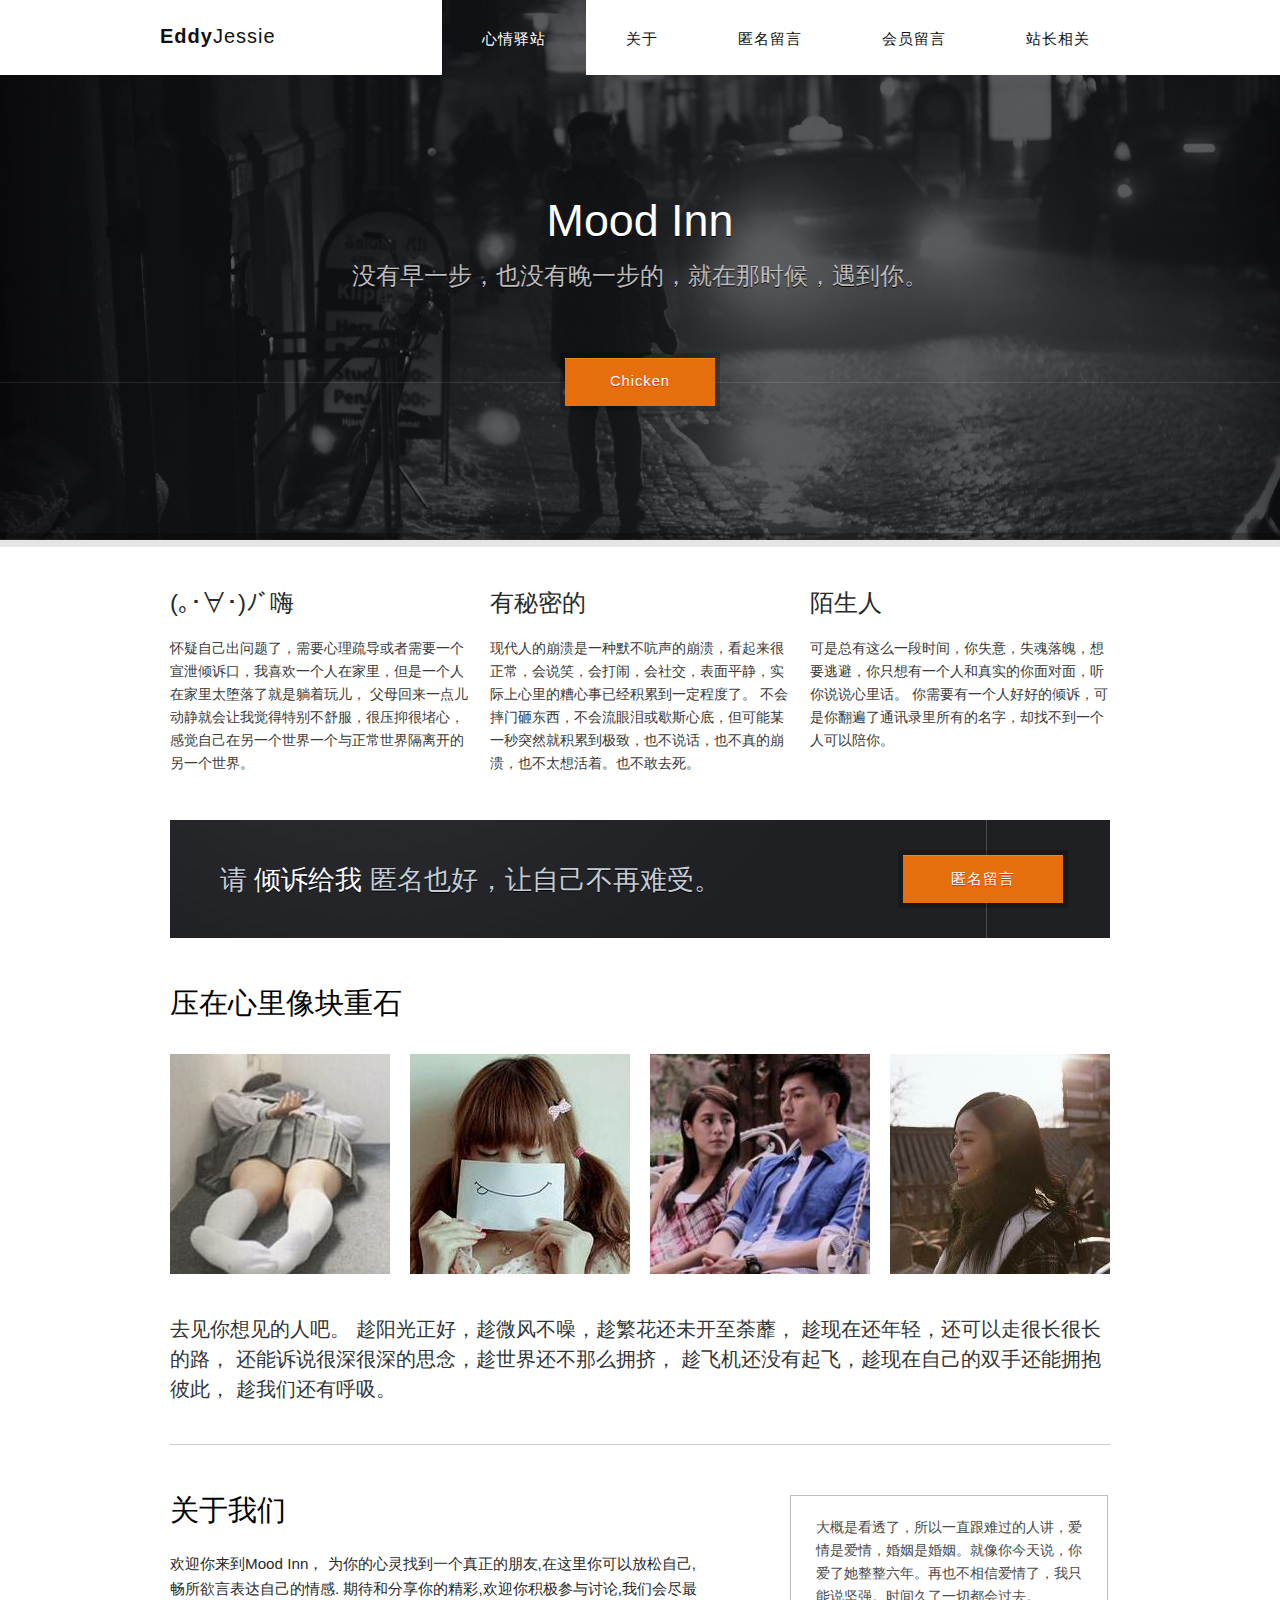
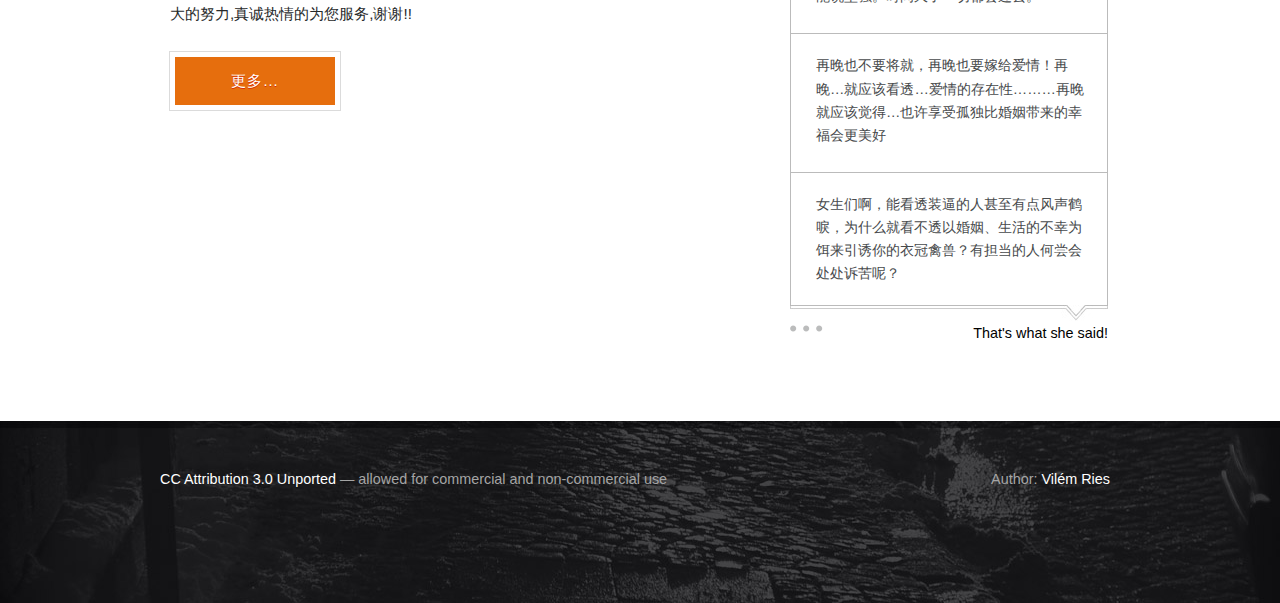
<file: index.html>
<!DOCTYPE html>

<html xmlns="http://www.w3.org/1999/html">
<head>
    <meta charset="utf-8">
    <title>EddyJessieHome</title>
    <link rel="stylesheet" href="reset.css" type="text/css">
    <link rel="stylesheet" href="styl.css" type="text/css">
	<script src="js/jquery-1.7.2.min.js"></script>
	<script src="js/html.js"></script>
    
</head>

<body>
    
    <!-- *********  Header  ********** -->
    
    <div id="header">
        <div id="header_in">
        
        <h1><a href="index.html"><b>Eddy</b>Jessie</a></h1>
        
        <div id="menu">
         <ul>
            <li><a href="index.html" class="active">心情驿站</a></li>
            <li><a href="about.html">关于</a></li>
            <li><a href="ourwork.html">匿名留言</a></li>
            <li><a href="blog.html">会员留言</a></li>
            <li><a href="contact.html">站长相关</a></li>
         </ul>
        </div>
        
        </div>
    </div>
    
    <!-- *********  Main part (slider)  ********** -->
    <div id="main_part">
        <div id="main_part_in">

        <h2>Mood Inn</h2>

        <p id="codeStr">没有早一步，也没有晚一步的，就在那时候，遇到你。</p>

        </div>


        <div class="button_main">
            <div class="pxline"></div>
            <a onclick="clickStr()" class="button_dark">Chicken</a>
        </div>
    </div>
        
        
        <!-- *********  Content  ********** -->
        
        <div id="content">
            
            <div class="thirds">
                <h3>(｡･∀･)ﾉﾞ嗨</h3>
                <p>
                    怀疑自己出问题了，需要心理疏导或者需要一个宣泄倾诉口，我喜欢一个人在家里，但是一个人在家里太堕落了就是躺着玩儿，
                    父母回来一点儿动静就会让我觉得特别不舒服，很压抑很堵心，感觉自己在另一个世界一个与正常世界隔离开的另一个世界。​
                </p>
            </div>
            
            <div class="thirds">
                <h3>有秘密的</h3>
                <p>
                    现代人的崩溃是一种默不吭声的崩溃，看起来很正常，会说笑，会打闹，会社交，表面平静，实际上心里的糟心事已经积累到一定程度了。
                    不会摔门砸东西，不会流眼泪或歇斯心底，但可能某一秒突然就积累到极致，也不说话，也不真的崩溃，也不太想活着。也不敢去死。
                </p>
            </div>
            
            <div class="thirds">
                <h3>陌生人</h3>
                <p>
                    可是总有这么一段时间，你失意，失魂落魄，想要逃避，你只想有一个人和真实的你面对面，听你说说心里话。
                    你需要有一个人好好的倾诉，可是你翻遍了通讯录里所有的名字，却找不到一个人可以陪你。
                </p>
            </div>
            
            <hr class="cleanit">
            
            <div class="banner1">
                <p>请 <b>倾诉给我</b> 匿名也好，让自己不再难受。<p>
                <a href="ourwork.html" class="button_dark">匿名留言</a>
            </div>
                
                
            <!-- ****  Recent works  ***** -->        
            
            <h3>压在心里像块重石</h3>
            
            <div class="fourths_portfolio">
                <h4>不想面对生活<br>
                <span>逃避</span>
                </h4>
                <a href="#"><img src="img/1.png" alt="item1"></a>
            </div>
            
            <div class="fourths_portfolio">
                <h4>伪装的笑容<br>
                <span>假笑</span>
                </h4>
                <a href="#"><img src="img/2.png" alt="item2"></a>
            </div>
            
            <div class="fourths_portfolio">
                <h4>最熟悉的陌生人<br>
                <span>沉默</span>
                </h4>
                <a href="#"><img src="img/3.png" alt="item3"></a>
            </div>
            
            <div class="fourths_portfolio">
                <h4>让我们露出笑脸<br>
                <span>面对阳光</span>
                </h4>
                <a href="#"><img src="img/4.png" alt="item4"></a>
            </div>
            
            <hr class="cleanit">
            
            <p class="youlike">
                去见你想见的人吧。
                趁阳光正好，趁微风不噪，趁繁花还未开至荼蘼，
                趁现在还年轻，还可以走很长很长的路，
                还能诉说很深很深的思念，趁世界还不那么拥挤，
                趁飞机还没有起飞，趁现在自己的双手还能拥抱彼此，
                趁我们还有呼吸。
            </p>
            <div class="cara"></div>
            
            
            <!-- ****  About & Testimonials  ***** --> 
            
            
            <div class="about_blok">
                <h3>关于我们</h3>
                <p class="about">欢迎你来到Mood Inn，
                    为你的心灵找到一个真正的朋友,在这里你可以放松自己,畅所欲言表达自己的情感.
                    期待和分享你的精彩,欢迎你积极参与讨论,我们会尽最大的努力,真诚热情的为您服务,谢谢!!</p>
                <a href="about.html" class="button_light">更多...</a>
            </div>
            
            <div class="testimonials">
                <div class="quote">大概是看透了，所以一直跟难过的人讲，爱情是爱情，婚姻是婚姻。就像你今天说，你爱了她整整六年。再也不相信爱情了，我只能说坚强。时间久了一切都会过去。</div>
                
                <div class="quote">再晚也不要将就，再晚也要嫁给爱情！再晚…就应该看透…爱情的存在性………再晚就应该觉得…也许享受孤独比婚姻带来的幸福会更美好</div>
                
                <div class="quote">女生们啊，能看透装逼的人甚至有点风声鹤唳，为什么就看不透以婚姻、生活的不幸为饵来引诱你的衣冠禽兽？有担当的人何尝会处处诉苦呢？​</div>
                <span class="testimonials_bottom"></span>
                
                <ul class="controls">
                    <li><a href="#"></a></li>
                    <li><a href="#"></a></li>
                    <li><a href="#"></a></li>
                </ul>
                <span class="by">That's what she said!</span>
            </div>
            
        </div>
        
    
    
    <!-- *********  Footer  ********** -->
    
    <hr class="cleanit">
    
     <div id="footer">
        <div id="footer_in">

            <p><a href="http//creativecommons.org/licenses/by/3.0/">CC Attribution 3.0 Unported</a> &mdash; allowed for commercial and non-commercial use</p>
            <span>Author: <a href="http//ries.cz">Vilém Ries</a></span>

        
        </div>
    </div>
         
</body>
</html>
</file>
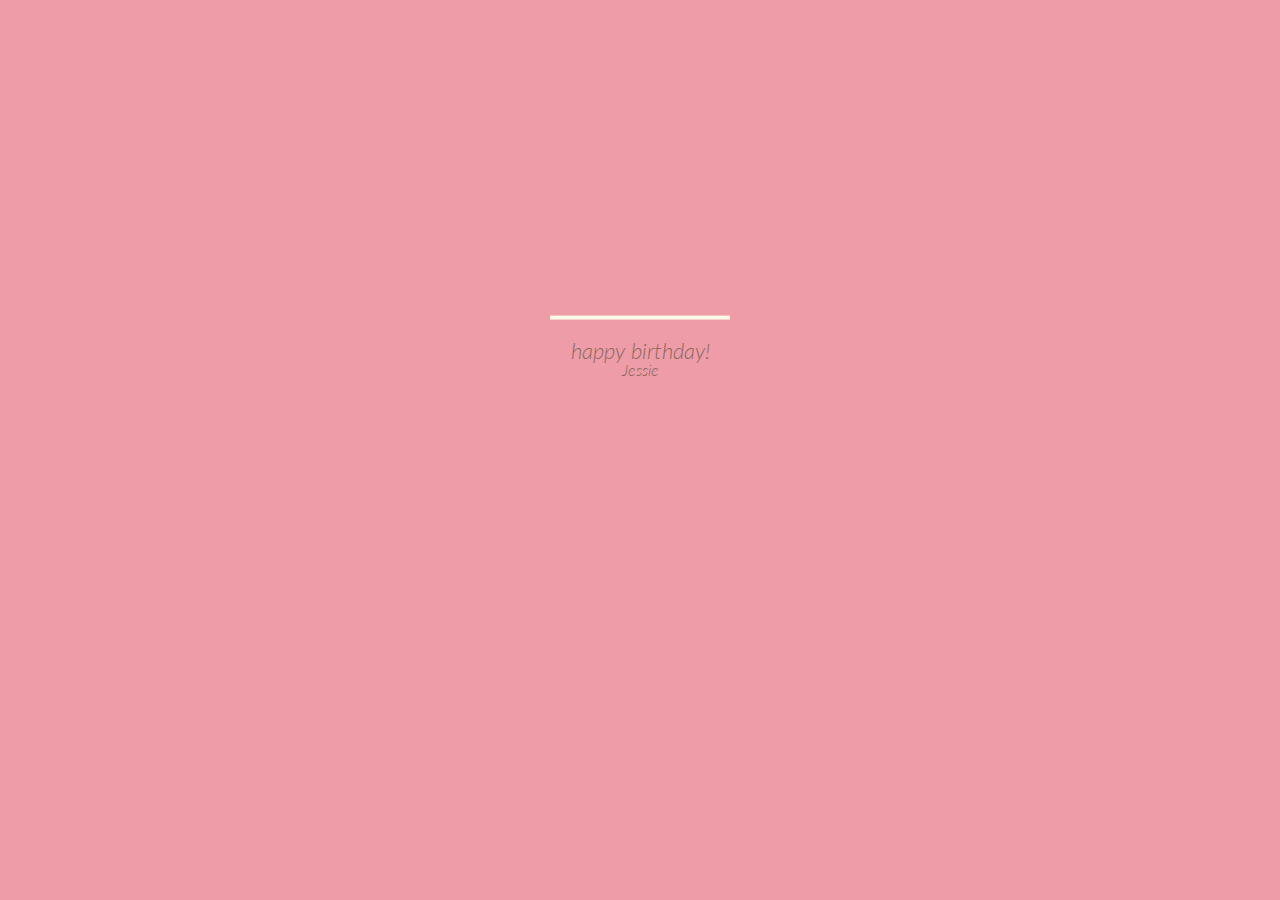
<file: bir_00.html>
<!DOCTYPE html>
<html>

<head>

  <meta charset="UTF-8">

  <title>Love You Forever.</title>

  <link rel="stylesheet" href="css/reset.css">
  <link rel="stylesheet" href="css/style.css" media="screen" type="text/css" />

</head>

<body>

  <div class="velas">
    <div class="fuego"></div>
    <div class="fuego"></div>
    <div class="fuego"></div>
    <div class="fuego"></div>
    <div class="fuego"></div>
  </div>
    <svg id="cake" version="1.1" x="0px" y="0px" width="200px" height="500px" viewBox="0 0 200 500" enable-background="new 0 0 200 500" xml:space="preserve">
    <path fill="#a88679" d="M173.667-13.94c-49.298,0-102.782,0-147.334,0c-3.999,0-4-16.002,0-16.002
		c44.697,0,96.586,0,147.334,0C177.667-29.942,177.668-13.94,173.667-13.94z">
        <animate id="bizcocho_3" attributeName="d" calcMode="spline" keySplines="0 0 1 1; 0 0 1 1" begin="relleno_2.end" dur="0.3s" fill="freeze" values="
                          M173.667-13.94c-49.298,0-102.782,0-147.334,0c-3.999,0-4-16.002,0-16.002
		c44.697,0,96.586,0,147.334,0C177.667-29.942,177.668-13.94,173.667-13.94z
                          ;
                          M173.667,411.567c-47.995,12.408-102.955,12.561-147.334,0
		c-3.848-1.089-0.189-16.089,3.661-15.002c44.836,12.66,90.519,12.753,139.427,0.07
		C173.293,395.631,177.541,410.566,173.667,411.567z
                          ;
                          M173.667,427.569c-49.795,0-101.101,0-147.334,0c-3.999,0-4-16.002,0-16.002
		c46.385,0,97.539,0,147.334,0C177.668,411.567,177.667,427.569,173.667,427.569z
                          " />
    </path>
    <path fill="#8b6a60" d="M100-178.521c1.858,0,3.364,1.506,3.364,3.363c0,0,0,33.17,0,44.227
		c0,19.144,0,57.431,0,76.574c0,10.152,0,40.607,0,40.607c0,1.858-1.506,3.364-3.364,3.364l0,0c-1.858,0-3.364-1.506-3.364-3.364c0,0,0-30.455,0-40.607c0-19.144,0-57.432,0-76.575c0-11.057,0-44.226,0-44.226C96.636-177.015,98.142-178.521,100-178.521
		L100-178.521z">
        <animate id="relleno_2" attributeName="d" calcMode="spline" keySplines="0 0 1 1; 0 0 1 1; 0 0 0.58 1" begin="bizcocho_2.end" dur="0.5s" fill="freeze" values="
                          M100-178.521c1.858,0,3.364,1.506,3.364,3.363c0,0,0,33.17,0,44.227
		c0,19.144,0,57.431,0,76.574c0,10.152,0,40.607,0,40.607c0,1.858-1.506,3.364-3.364,3.364l0,0c-1.858,0-3.364-1.506-3.364-3.364c0,0,0-30.455,0-40.607c0-19.144,0-57.432,0-76.575c0-11.057,0-44.226,0-44.226C96.636-177.015,98.142-178.521,100-178.521
		L100-178.521z
                          ;
                          M100,267.257c1.858,0,3.364,1.506,3.364,3.363c0,0,0,33.17,0,44.227
		c0,19.143,0,57.43,0,76.574c0,10.151,0,40.606,0,40.606c0,1.858-1.506,3.364-3.364,3.364l0,0c-1.858,0-3.364-1.506-3.364-3.364
		c0,0,0-30.455,0-40.606c0-19.145,0-57.432,0-76.576c0-11.057,0-44.225,0-44.225C96.636,268.763,98.142,267.257,100,267.257
		L100,267.257z
                          ;
                          M93.928,405.433c-0.655,6.444-0.102,9.067,2.957,11.798c0,0,8.083,5.571,16.828,3.503
		c18.629-4.406,43.813,6.194,50.792,7.791c14.75,3.375,9.162,6.867,9.162,6.867c-2.412,2.258-58.328,0-73.667,0l0,0
		c-1.858,0-69.995,2.133-73.667,0c0,0-3.337-2.439,6.172-5.992c11.375-4.25,52.875,8.822,47.139-9.442
		c-6.333-20.167,5.226-21.514,5.226-21.514c3.435-0.915,12.78-6.663,10.923-0.546L93.928,405.433z
                          ;
                          M102.242,427.569c5.348,0,14.079,0,17.462,0c0,0,17.026,0,27.504,0
		c19.143,0,20.39-3.797,26.459,0c3,1.877,0,7.823,0,7.823c-2.412,2.258-58.328,0-73.667,0l0,0c-1.858,0-67.187,0-73.667,0
		c0,0-4.125-4.983,0-7.823c5.201-3.58,16.085,0,23.725,0c8.841,0,20.762,0,20.762,0c3.686,0,8.597,0,19.511,0H102.242z
                          " />
    </path>
    <path fill="#a88679" d="M173.667-15.929c-46.512,0-105.486,0-147.334,0c-3.999,0-4-16.002,0-16.002
		c43.566,0,97.96,0,147.334,0C177.667-31.931,177.666-15.929,173.667-15.929z">
        <animate id="bizcocho_2" attributeName="d" calcMode="spline" keySplines="0 0 1 1; 0 0 1 1; 0.25 0 0.58 1" begin="relleno_1.end" dur="0.5s" fill="freeze" values="
                          M173.667-15.929c-46.512,0-105.486,0-147.334,0c-3.999,0-4-16.002,0-16.002
		c43.566,0,97.96,0,147.334,0C177.667-31.931,177.666-15.929,173.667-15.929z
                          ;
                          M173.434,445.393c-47.269,8.001-105.245,8.001-147.334,0c-3.929-0.747-0.692-16.543,3.243-15.824
		c43.828,8.001,92.165,8.001,140.739,0C174.029,428.918,177.377,444.726,173.434,445.393z
                          ;
                          M173.667,449.514c-47.576-5.454-102.799-5.744-147.333,0c-3.966,0.512-3.938-15.297,0-16.002
		c43.683-7.823,97.646-8.026,147.333,0C177.616,434.15,177.642,449.969,173.667,449.514z
                          ;
                          M173.667,451.394c-49.298,0-102.782,0-147.334,0c-3.999,0-4-16.002,0-16.002
		c44.697,0,96.586,0,147.334,0C177.667,435.392,177.668,451.394,173.667,451.394z
                          " />
    </path>
    <path fill="#8b6a60" d="M101.368-73.685c0,12.164,0,15.18,0,28.519c0,22.702,0-13.661,0,8.304c0,14.48,0,18.233,0,30.512
		c0,1.753-2.958,1.847-2.958,0c0-12.68,0-16.277,0-30.401c0-21.983,0,11.66,0-8.305c0-13.027,0-15.992,0-28.628
		C98.411-75.883,101.368-75.592,101.368-73.685z">
        <animate id="relleno_1" attributeName="d" calcMode="spline" keySplines="0 0 1 1; 0 0 1 1; 0 0 0.6 1" begin="bizcocho_1.end" dur="0.5s" fill="freeze" values="
                          M101.368-73.685c0,12.164,0,15.18,0,28.519c0,22.702,0-13.661,0,8.304c0,14.48,0,18.233,0,30.512
		c0,1.753-2.958,1.847-2.958,0c0-12.68,0-16.277,0-30.401c0-21.983,0,11.66,0-8.305c0-13.027,0-15.992,0-28.628
		C98.411-75.883,101.368-75.592,101.368-73.685z
                          ;
                          M101.368,350.885c0,12.164,0,65.18,0,78.518c0,22.703,0-33.66,0-11.695c0,14.48,0,28.232,0,40.512
		c0,1.753-2.958,1.847-2.958,0c0-12.68,0-26.277,0-40.402c0-21.982,0,31.66,0,11.695c0-13.027,0-65.992,0-78.627
		C98.411,348.686,101.368,348.977,101.368,350.885z
                          ;
                          M128.38,447.567c37.626,6.312,39.303,13.658,26.833,12.833c-22.653-1.499-13.636-0.831-23.302-0.831
		c-14.48,0-17.884,0-30.163,0c-2.087,0-2.068,0-3.915,0c-13.333,0-8.963,0-23.088,0c-11.668,0-14.062,5.995-27.532,1.164
		c-12.629-4.529,38.667-3.167,46.833-17.333C100.077,432.94,105.546,443.736,128.38,447.567z
                          ;
                          M173.667,451.394c2.875,0,2.997,9.257,0,9.131c-22.662-0.956-32.09-0.956-41.756-0.956
		c-14.48,0-17.884,0-30.163,0c-2.087,0-2.068,0-3.915,0c-13.333,0-8.963,0-23.088,0c-11.668,0-34.99-0.294-48.412,1.831
		c-4.109,0.65-3.01-10.006,0-10.006C37.129,451.394,149.379,451.394,173.667,451.394z
                          " />
    </path>
    <path fill="#a88679" d="M173.667,21.571c-33.174,0-111.467,0-147.334,0c-4,0-4-16.002,0-16.002c39.836,0,105.982,0,147.334,0
		C177.668,5.569,177.667,21.571,173.667,21.571z">
        <animate id="bizcocho_1" attributeName="d" calcMode="spline" keySplines="0 0 1 1; 0 0 1 1; 0 0 1 1; 0.25 0 1 1; 0 0 1 1; 0.25 0 0.6 1" begin="2s" dur="0.8s" fill="freeze" values="
                          M173.667,21.571c-33.174,0-111.467,0-147.334,0c-4,0-4-16.002,0-16.002c39.836,0,105.982,0,147.334,0
		C177.668,5.569,177.667,21.571,173.667,21.571z
                          ;
                          M173.667,459.569c-33.197,16.002-110.782,16.002-147.334,0c-3.664-1.604,1.614-15.617,5.337-14.153
		c40.702,16.002,94.289,16.104,136.505,0.103C171.917,444.1,177.271,457.832,173.667,459.569z
                          ;
                          M171.817,475.571c-39.361-3.001-105.438-2.571-143.556,0c-3.991,0.27-7.377-14.736-3.387-15.014
		c41.553-2.888,104.421-3.121,150.51-0.233C179.378,460.574,175.806,475.875,171.817,475.571z
                          ;
                          M171.817,459.564c-38.8-12.188-104.504-13.762-143.556,0c-3.772,1.329-7.961-12.604-4.178-13.905
		c40.864-14.064,105.114-15.52,151.918-0.973C179.822,445.874,175.634,460.762,171.817,459.564z
                          ;
                          M173.667,475.571c-46.376-5.005-105.924-4.003-147.334,0c-3.981,0.385-3.479-15.421,0.479-16.002
		c43.087-6.327,97.705-7.083,146.855,0.438C177.621,460.613,177.644,476,173.667,475.571z
                          ;
                          M173.667,474.117c-46.376,1.866-105.638,2.01-147.334,0c-3.995-0.192-3.52-16.144,0.479-16.002
		c43.794,1.55,96.341,1.541,145.723,0C176.532,457.99,177.663,473.956,173.667,474.117z
                          ;
                          M173.667,475.571c-46.512,0-105.486,0-147.334,0c-3.999,0-4-16.002,0-16.002c43.566,0,97.96,0,147.334,0
		C177.667,459.569,177.666,475.571,173.667,475.571z
                          " />
    </path>
    <path fill="#fefae9" d="M104.812,113.216c0,3.119-2.164,5.67-4.812,5.67c-2.646,0-4.812-2.551-4.812-5.67c0-5.594,0-16.782,0-22.375
	c0-5.143,0-15.427,0-20.568c0-7.333,0-21.998,0-29.33c0-5.523,0-16.569,0-22.092c0-3.295,0-9.885,0-13.181
	C95.188,2.551,97.353,0,100,0c2.648,0,4.812,2.551,4.812,5.669c0,3.248,0,9.743,0,12.991c0,5.428,0,16.284,0,21.711
	c0,7.618,0,22.854,0,30.472c0,4.952,0,14.854,0,19.807C104.812,96.292,104.812,107.576,104.812,113.216z">
        <animate id="crema" attributeName="d" calcMode="spline" keySplines="0 0 1 1; 0 0 1 1; 0 0 1 1; 0.25 0 1 1; 0 0 1 1; 0 0 0.58 1" begin="bizcocho_3.end" dur="2s" fill="freeze" values="
                          M104.812,113.216c0,3.119-2.164,5.67-4.812,5.67c-2.646,0-4.812-2.551-4.812-5.67c0-5.594,0-16.782,0-22.375
	c0-5.143,0-15.427,0-20.568c0-7.333,0-21.998,0-29.33c0-5.523,0-16.569,0-22.092c0-3.295,0-9.885,0-13.181
	C95.188,2.551,97.353,0,100,0c2.648,0,4.812,2.551,4.812,5.669c0,3.248,0,9.743,0,12.991c0,5.428,0,16.284,0,21.711
	c0,7.618,0,22.854,0,30.472c0,4.952,0,14.854,0,19.807C104.812,96.292,104.812,107.576,104.812,113.216z
                          ;
                          M104.812,405.897c0,3.119-2.164,5.67-4.812,5.67c-2.646,0-4.812-2.551-4.812-5.67c0-5.594,0-16.782,0-22.376
	c0-5.143,0-15.426,0-20.568c0-7.332,0-21.997,0-29.33c0-5.522,0-16.568,0-22.092c0-3.295,0-9.885,0-13.181
	c0-3.118,2.165-5.669,4.812-5.669c2.648,0,4.812,2.551,4.812,5.669c0,3.247,0,9.743,0,12.991c0,5.428,0,16.283,0,21.711
	c0,7.618,0,22.854,0,30.473c0,4.951,0,14.854,0,19.807C104.812,388.972,104.812,400.256,104.812,405.897z
                          ;
                          M111.873,411.567c-3.119,0-9.226,0-11.874,0c-2.646,0-7.748,0-10.867,0c-7.086,0-12.698,0-18.292,0
	c-6.592,0-12.871,7.371-19.166,3.008c-10.043-6.961-7.776-10.169,2.991-17.745c12.61-8.873,27.713,1.994,25.919-7.531
	c-2.589-13.742,11.008-14.513,11.365-17.789c0.441-4.051,4.235-11.107,8.051-8.175c3.113,2.393,1.007,8.008,0,13.159
	c-1.871,9.569,8.058,2.113,9.494,14.155c2.592,21.732,21.184-0.675,29.309,7.976c5.216,5.553,18.413,5.552,15.426,12.942
	c-3.131,7.745-15.825-4.369-23.8,2.903C126.261,418.271,118.301,411.567,111.873,411.567z
                          ;
                          M111.873,411.567c-3.119,0-9.226,0-11.874,0c-2.646,0-9.734,4.069-12.853,4.069
	c-7.086,0-10.712-4.069-16.306-4.069c-6.592,0-12.12,6.013-19.166,3.008c-7.053-3.008-7.458,2.026-18.659,1.165
	c-6.832-0.525-7.522-3.034-7.533-6.265c-0.037-10.336,22.073-2.452,36.613-2.628c10.234-0.124,19.856-1.439,37.905-2.102
	c16.642-0.61,32.699,1.552,46.009,1.927c12.438,0.351,29.663-8.99,31.532,3.315c0.773,5.093-5.605,3.342-11.211,9.579
	c-5.093,5.667-7.59-4.605-12.965-3.832c-8.269,1.189-14.962-8.537-22.937-1.265C126.261,418.271,118.301,411.567,111.873,411.567z
                          ;
                          M110.946,413.652c-2.904-1.137-8.405-2.748-12.446-0.97c-6.099,2.685-7.273,10.358-13.253,8.242
	c-7.843-2.775-8.953-5.008-14.546-5.01c-24.653-0.011-4.849,26.507-18.264,26.507c-12.377,0,5.791-33.537-19.422-26.682
	c-7.703,2.095-9.806-0.942-9.817-4.173c-0.037-10.336,24.357-4.544,38.897-4.72c10.234-0.124,19.856-1.439,37.905-2.102
	c16.642-0.61,32.699,1.552,46.009,1.927c12.438,0.351,28.973-8.865,31.532,3.315c1.449,6.896,0.318,15.624-3.874,15.624
	c-7.619,0-1.788-15.192-19.243-7.111c-7.581,3.51-15.963-9.738-26.669,1.066C120.644,426.744,118.381,416.561,110.946,413.652z
                          ;
                          M111.547,413.9c-2.969-0.956-8.775-0.949-13.167-0.5c-14.667,1.5-8.325,16.508-14.667,16.666
	c-6.667,0.166-0.167-13.5-13.013-14.151c-30.471-1.545-5.572,46.651-18.987,46.651c-12.377,0,10.333-50.166-18.667-44.5
	c-7.835,1.531-9.537-1.417-9.548-4.647c-0.037-10.336,23.675-5.177,38.215-5.353c10.234-0.124,20.618-1.671,38.667-2.333
	c16.642-0.61,32.023,1.458,45.333,1.833c12.438,0.351,33.819-8.431,33.199,4.001c-0.532,10.666,0.414,26.166-5.245,25.833
	c-7.606-0.447-2.954-31.5-19.243-18.899c-7.985,6.177-17.658-5.969-27.377,5.732C118.88,434.066,121.38,417.067,111.547,413.9z
                          ;
                          M111.547,415.233c-6.667-0.834-9.667,4.667-13.833,3.333c-19.649-6.291-8.158,22.176-14.5,22.334
	c-6.667,0.166,2.833-18-13.333-22.167c-29.544-7.615-9.667,43.833-20.167,43.833c-10.333,0,8.004-55.006-16.833-39
	c-7.5,4.833-9.508-3.78-9.299-7.004c0.799-12.329,23.592-7.153,38.132-7.329c10.234-0.124,20.238-1.505,38.287-2.167
	c16.642-0.61,32.903,1.125,46.213,1.5c12.438,0.351,35.058-5.579,31.863,6.451c-5.532,20.833,1.25,28.216-4.409,27.883
	c-7.606-0.447-6.058-37.895-20.62-23.333c-10.167,10.166-15.972-0.747-25,12C119.547,443.568,121.798,416.515,111.547,415.233z
                          " />
    </path>
    <rect x="10" y="475.571" fill="#fefae9" width="180" height="4" />
</svg>
<div class="text">
  <h1>happy birthday!</h1>
  <p>Jessie</p>
</div>
<div style="text-align:center;clear:both">
</div>
  <script src='js/jquery.js'></script>

  <script src="js/index.js"></script>

</body>

</html>
</file>
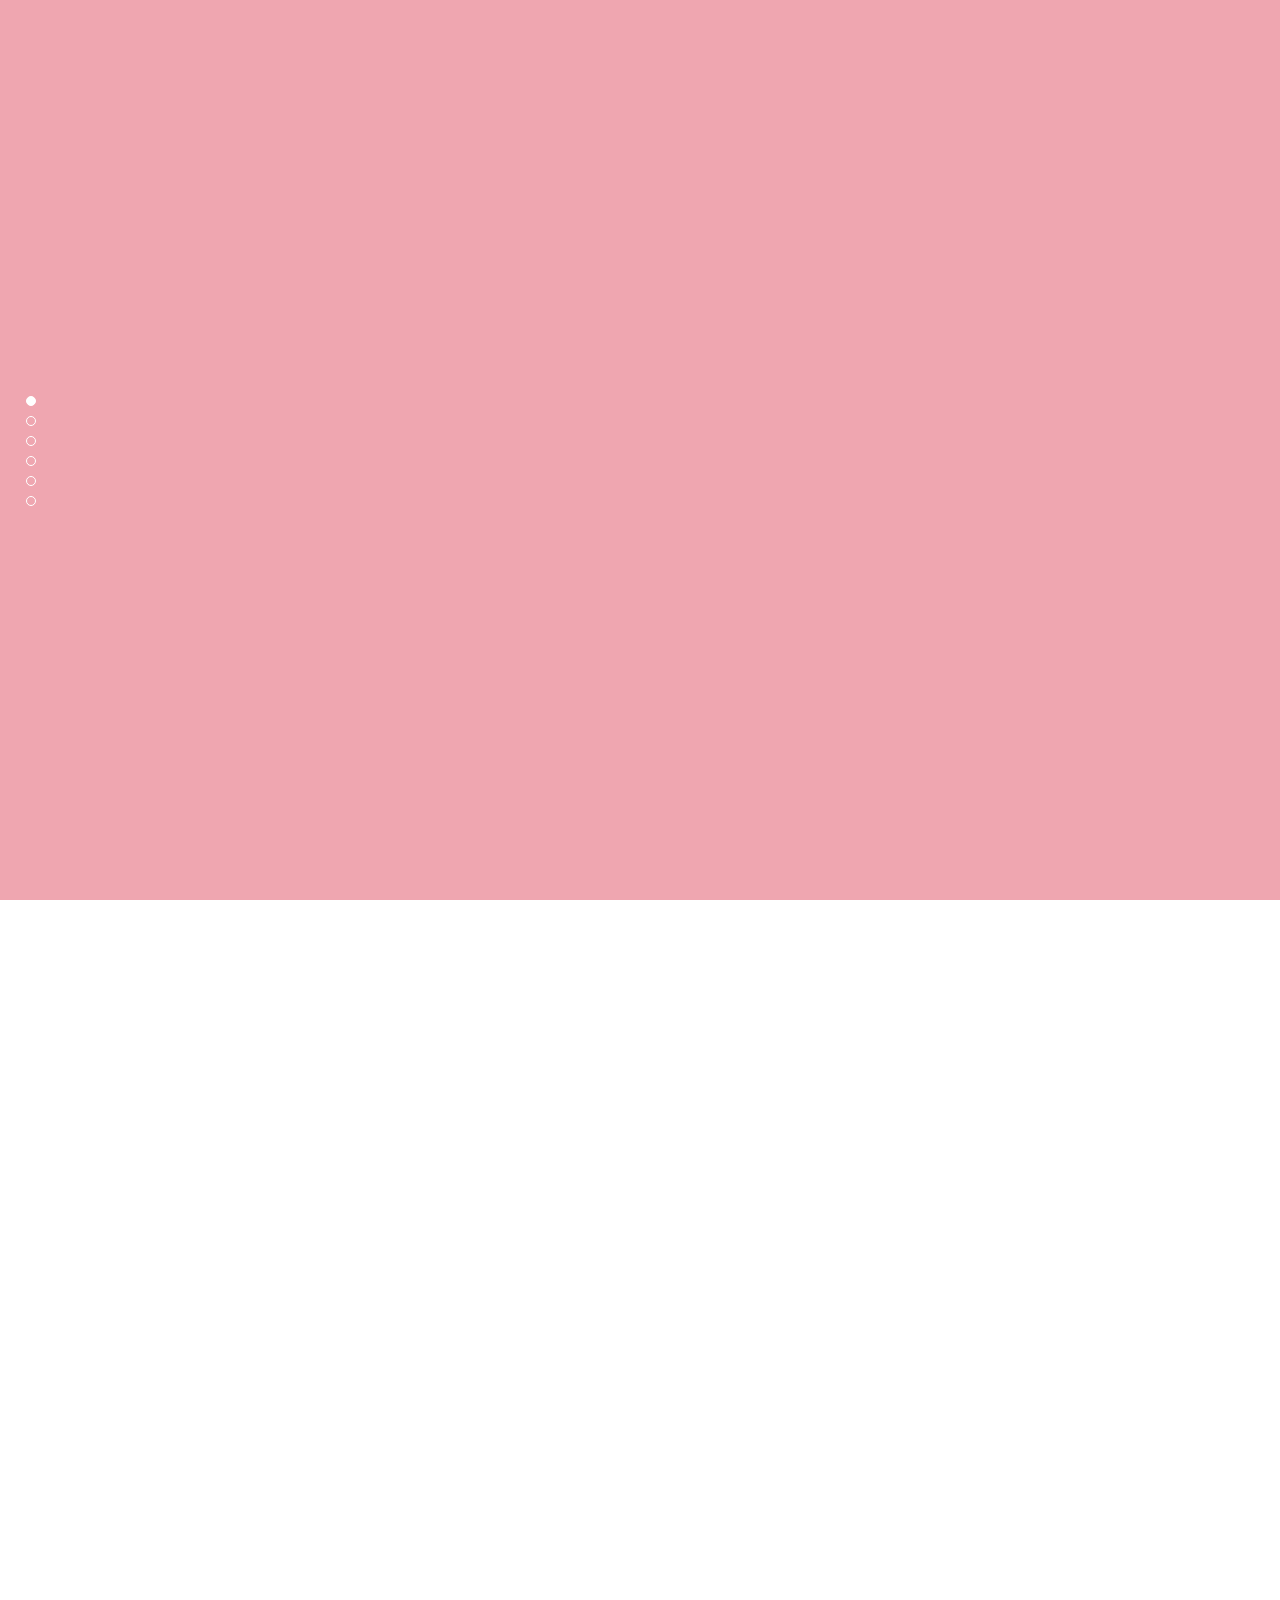
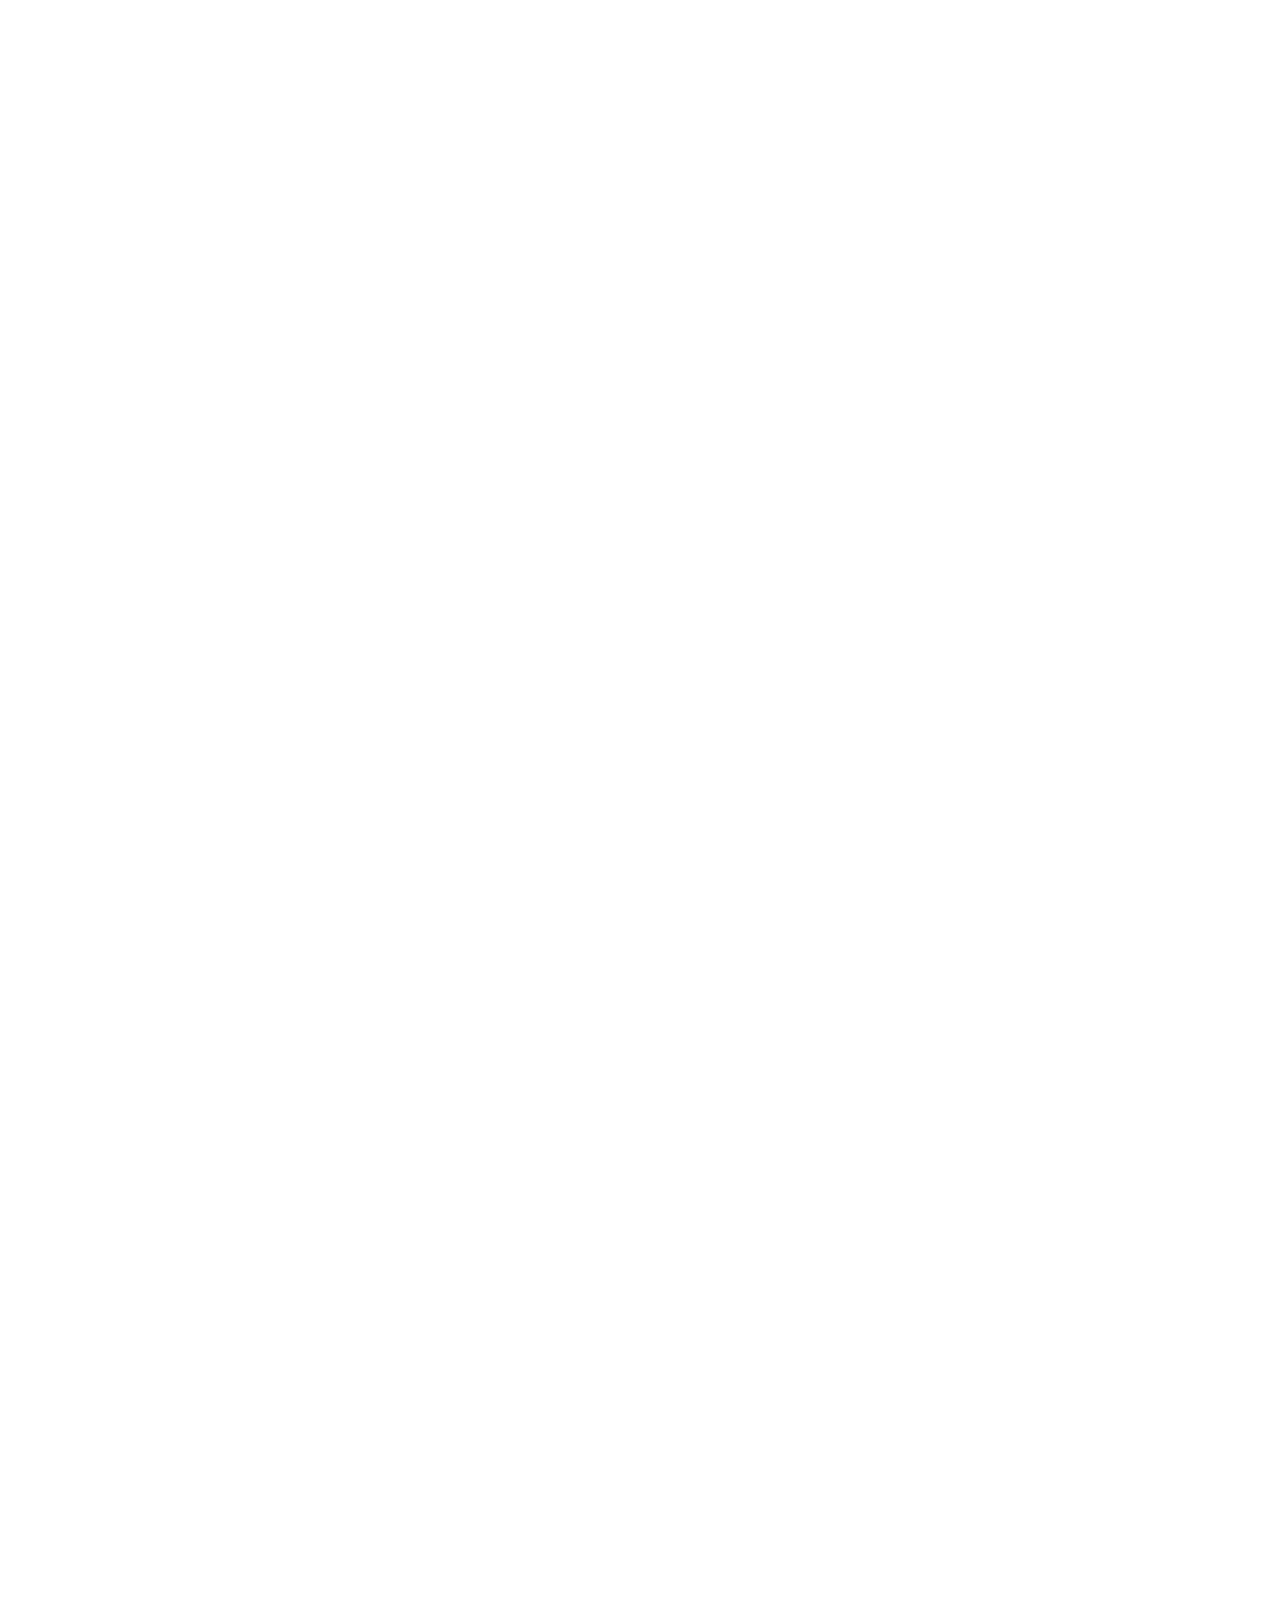
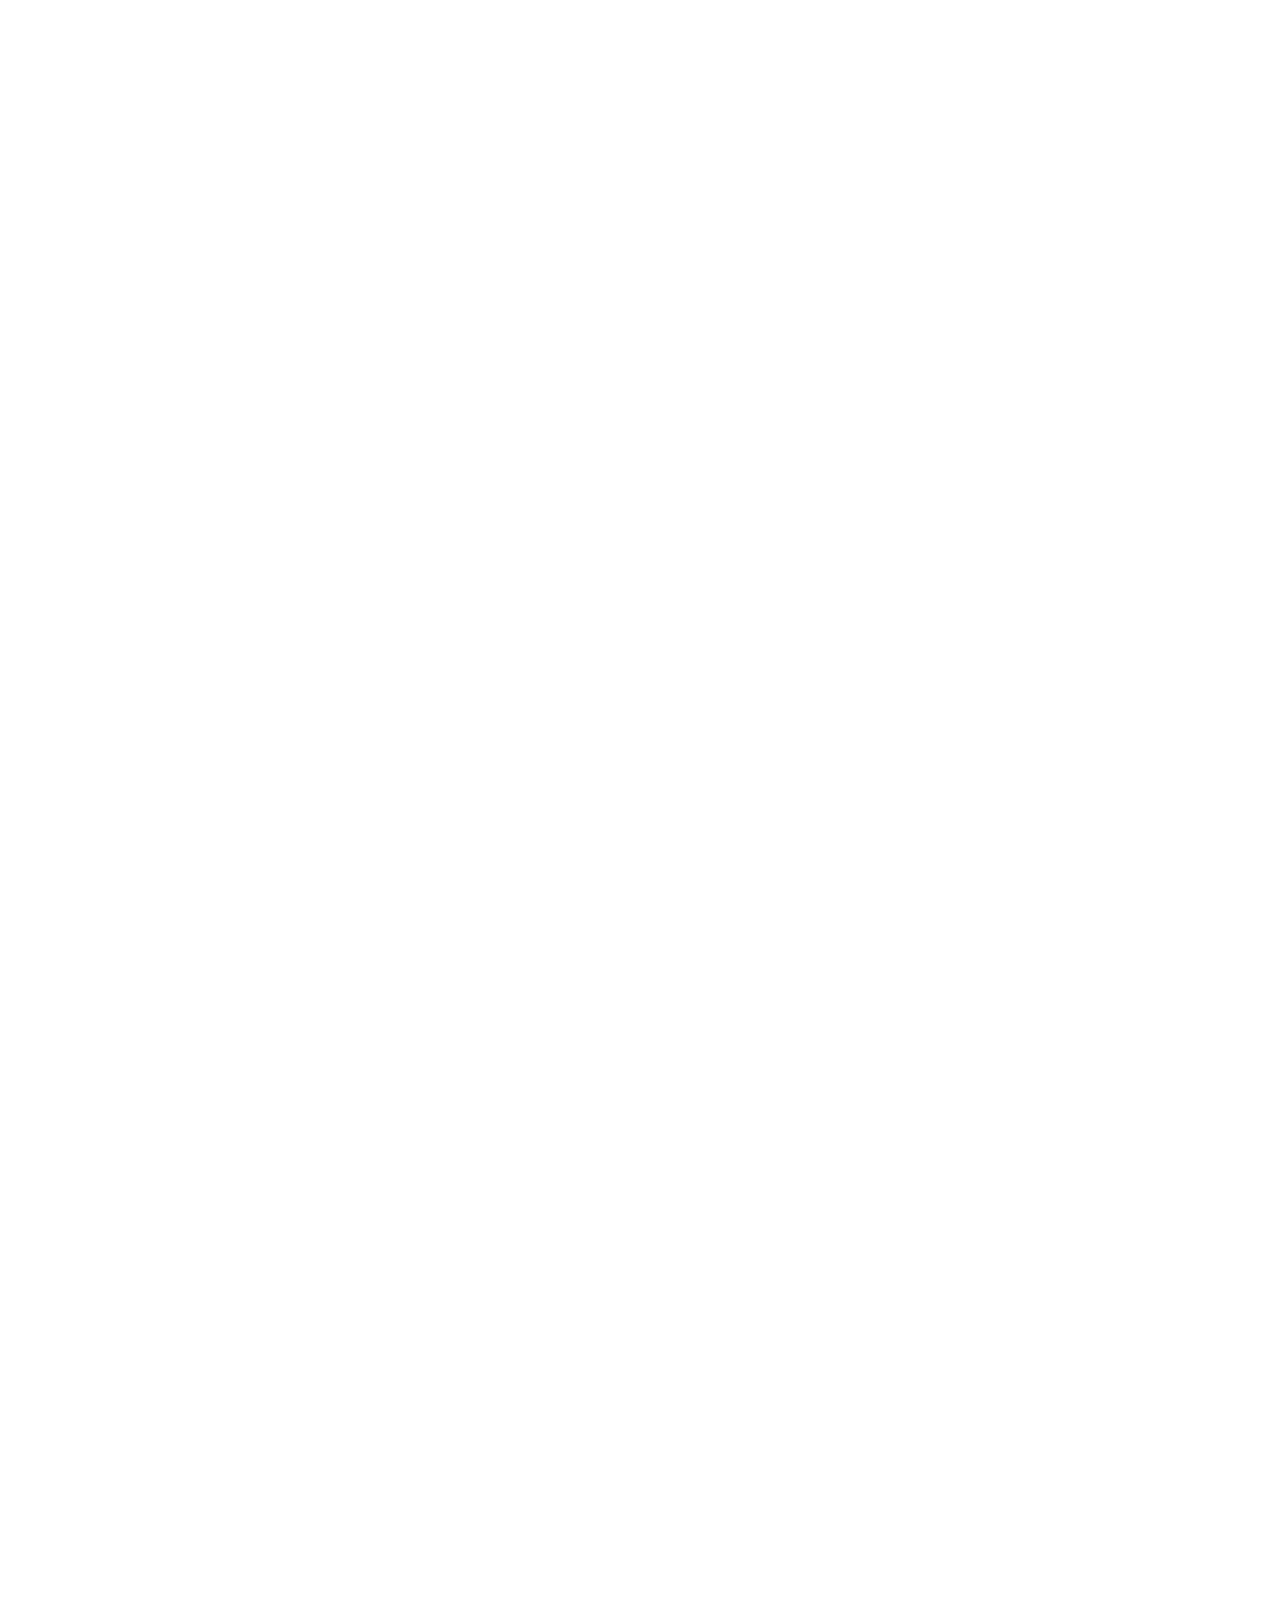
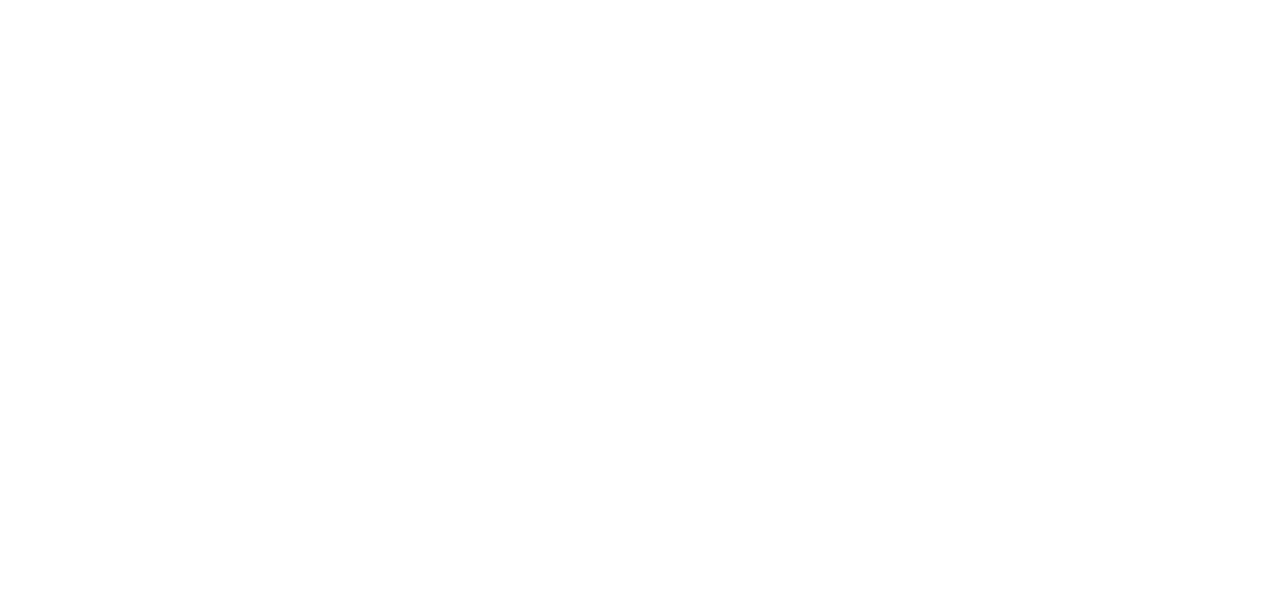
<file: bir_04.html>
<!DOCTYPE html>
<html lang="zh-CN">
<head>
 <meta charset="UTF-8">
 <title>Happy Birthday</title>
 <link rel="stylesheet" href="css/jquery.fullPage.css">
 <link rel="stylesheet" href="css/style2.css">
 <link rel="stylesheet" href="css/reset.css">
</head>

<body>
<div class="bgcolor">
  <div style="z-index:100;" id="dowebok">
      <!--第一屏-->
      <div class="section">
          <div class="ly-box01">
            <div class="ly-txt01">
              <p class="ly-stxt01">我不知道一杯酒里的光阴到底有多长，值不值得去回味?</p>
              <p class="ly-stxt02">我不知道一颗流星划过时的间到底有多久，值不值得去追求?</p>
              <p class="ly-stxt03">我不知道一季花开的时间到底能灿烂几时，值不值得去守候?</p>
              <p class="ly-stxt04">我却知道我能坚持爱你，为你驻足在红尘原地，默守着你的温情。</p>
            </div>
            <div class="ly-txt02">
              <p class="ly-stxt06">深深相爱的两个人，彼此越是明了对方的心，越会对相爱的人挑剔，越容易造成伤害。</p>
              <p class="ly-stxt07">因为深爱着对方，才会变得分外敏感。</p>
              <p class="ly-stxt08">相爱与伤害永远都是一对挛生兄弟，因为爱而伤害，因为爱而受伤。</p>
              <p class="ly-stxt09">爱太深，容易看见伤痕，但只要真爱还在，那伤痕也就成了爱的纪念币。</p>
              <p class="ly-stxt10">----Eddy</p>
            </div>
        </div>
      </div> 

      <!--第二屏-->

      <div class="section">
          <div class="timeline"></div>
          <div class="timepoint11"></div>
          <div class="ly-box11">
              <div class="ly-txt11">
                  2017-09-01
              </div>
              <div class="ly-txt12">
                  在寂静的夜晚，激动的睡不着。突然有了值得一生珍惜的伴侣。
              </div>
              <div class="ly-imgbox11">
                  <img class="ly-img11" src="img/beijing.png">
              </div>
          </div>
          <div class="ly-triangle11"></div>

          <div class="ly-box12">
              <div class="ly-txt13">
                  2017-10-06
              </div>
              <div class="ly-txt14">
                 <p>一起走过的地方</p>
			     <p>北京——定情</p>
			     <p>上海----定居</p>
			     <p>苏州----缠绵</p>
				 <p>香港----浪漫</p>
				 <p>舟山----幸福</p>
              </div>

          </div>
          <div class="ly-triangle12"></div>
      </div>

      <!--第三屏-->

      <div class="section">
          <div class="timeline"></div>
          <div class="timepoint21"></div>
          <div class="ly-box21">
              <div class="ly-txt21">
                  2017-03-01
              </div>
              <div class="ly-txt22">
                 <p> 我们家来了两个小可爱</p>
				         <p>哥哥和弟弟</p>
              </div>
              <div class="ly-imgbox21">
                <img class="ly-img21" src="img/gegedidi.jpg">
              </div>
          </div>
          <div class="ly-triangle21"></div>

          <div class="ly-box22">
              <div class="ly-txt23">
                  2017-03-19
              </div>
              <div class="ly-txt24">
                  弟弟不在了，纪念一下弟弟
              </div>
              <div class="ly-imgbox22">
                <img class="ly-img22" src="img/didi.jpg">
              </div>
          </div>
          <div class="ly-triangle22"></div>

           <div class="ly-box23">
              <div class="ly-txt25">
                  2017-07-08
              </div>
              <div class="ly-txt26">
                  咱们猪被赶出家门，在外面幸福的晒太阳。
              </div>
              <div class="ly-imgbox23">
                <img class="ly-img23" src="img/zzqwm.png">
              </div>
          </div>
          <div class="ly-triangle23"></div>
      </div>

      <!--第四屏-->

      <div class="section">
          <div class="timeline"></div>
          <div class="timepoint31"></div>
          <div class="ly-box31">
              <div class="ly-txt31">
                  2018-04-01
              </div>
              <div class="ly-txt32">
                  <p>我们的情侣照</p>
              </div>
              <div class="ly-imgbox31">
                <img class="ly-img31" src="img/xianggang01.png">
              </div>
          </div>
          <div class="ly-triangle31"></div>

          <div class="ly-box32">
              <div class="ly-txt31">
                  2018-04-01
              </div>
              <div class="ly-txt32">
                  <p>我们的情侣照</p>
              </div>
              <div class="ly-imgbox31">
                <img class="ly-img31" src="img/xianggang02.png">
              </div>
          </div>
          <div class="ly-triangle32"></div>
      </div> 

  <!--第五屏-->
  <div class="section">
          <div class="timeline"></div>
          <div class="timepoint21"></div>
          <div class="ly-box52">
              <div class="ly-txt21">
                  2018-06-16
              </div>
              <div class="ly-txt22">
                 <p>舟山石砾滩</p>
              </div>
              <div class="ly-imgbox21">
                <img class="ly-img21" src="img/zs01.png">
              </div>
          </div>
          <div class="ly-triangle21"></div>

          <div class="ly-box22">
              <div class="ly-txt23">
                  2018-06-16
              </div>
              <div class="ly-txt51">
                  <p>观音跳</p>
              </div>
              <div class="ly-imgbox22">
                <img class="ly-img22" src="img/zs02.png">
              </div>
          </div>
          <div class="ly-triangle22"></div>

           <div class="ly-box51">
              <div class="ly-txt25">
                  2018-06-16
              </div>
              <div class="ly-txt26">
                  <p>海边</p>
              </div>
              <div class="ly-imgbox23">
                <img class="ly-img23" src="img/zs03.png">
              </div>
          </div>
          <div class="ly-triangle23"></div>
      </div>
      <div class="section">
          <div class="container">
              <form class="form">
                  <button type="button" id="login" onclick="javascript:window.location.href='bir_00.html'">生日快乐</button>
                  <button type="button" id="login1" onclick="javascript:window.location.href='bir_03.html'">送鲜花</button>
                  <button type="button" id="login2" onclick="javascript:window.location.href='bir_01.html'">幸福在一起</button>
                  <button type="button" id="login3" onclick="javascript:window.location.href='bir_02.html'">爱的记录</button>
                  <button type="button" id="login4" onclick="javascript:window.location.href='bir_05.html'">流星</button>
              </form>
          </div>
      </div>
  </div>

  <!--试验-->
  <ul class="bg-bubbles">
      <li></li>
      <li></li>
      <li></li>
      <li></li>
      <li></li>
      <li></li>
      <li></li>
      <li></li>
      <li></li>
      <li></li>
    </ul>
    
  </div>

<script src="js/jquery-1.8.3.min.js"></script>
<script src="js/jquery.fullPage.min.js"></script>
<script src="js/diy.js"></script>
<script src="js/index.js"></script>
</body>
</html>
</file>
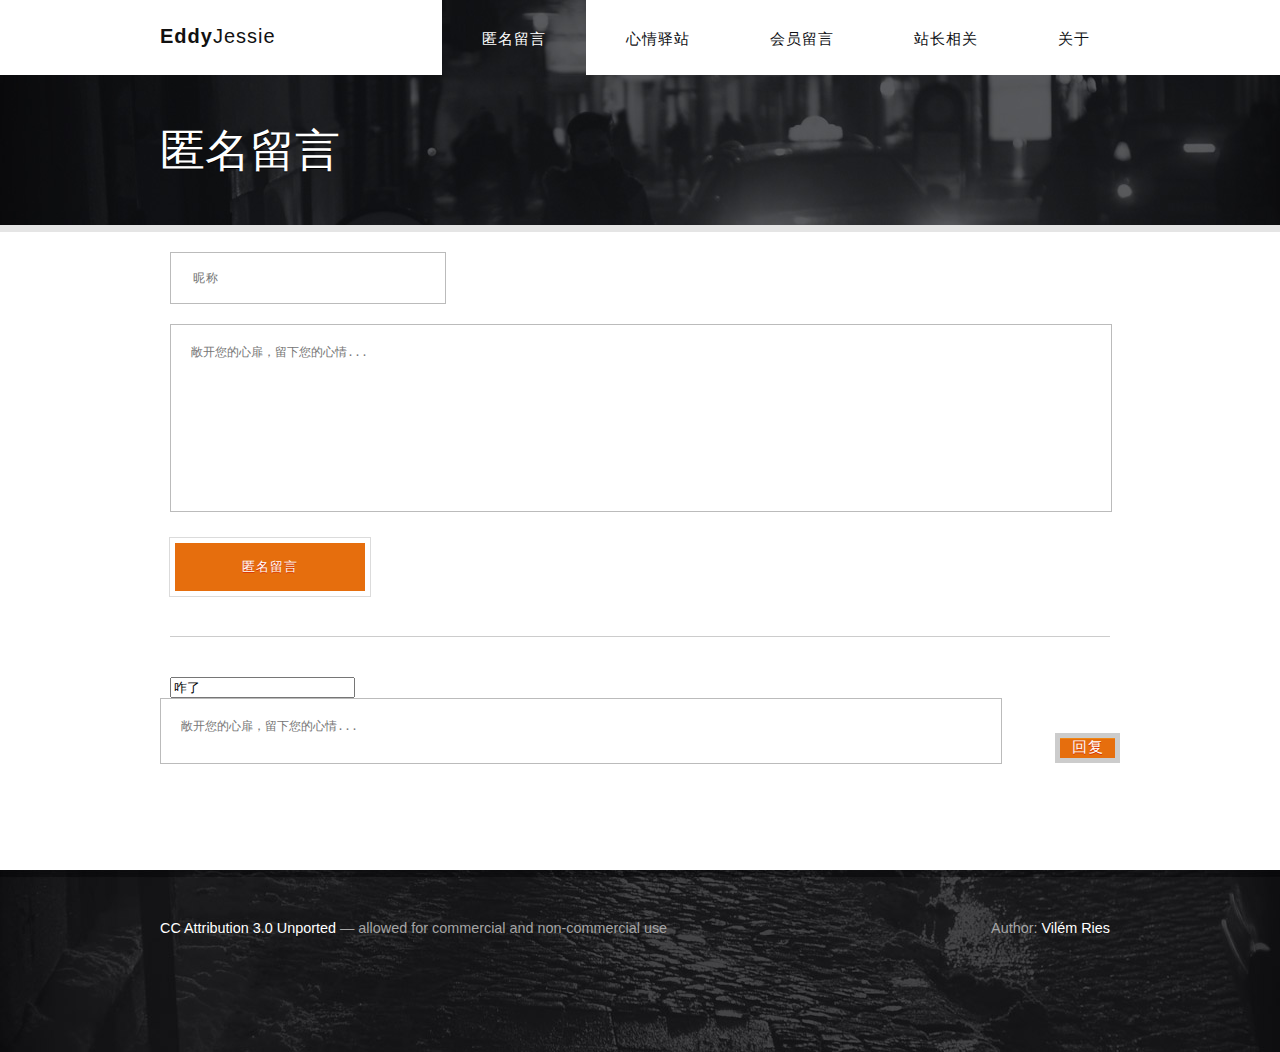
<file: ourwork.html>
<!DOCTYPE html>

<html>
<head>
    <meta charset="utf-8">
    <title>EddyJessieHome</title>
    
    <link rel="stylesheet" href="reset.css" type="text/css">
    <link rel="stylesheet" href="styl.css" type="text/css">

</head>

<body>
    
    <!-- *********  Header  ********** -->
    
    <div id="header">
        <div id="header_in">

            <h1><a href="index.html"><b>Eddy</b>Jessie</a></h1>

            <div id="menu">
                <ul>
                    <li><a href="ourwork.html" class="active">匿名留言</a></li>
                    <li><a href="index.html">心情驿站</a></li>
                    <li><a href="blog.html">会员留言</a></li>
                    <li><a href="contact.html">站长相关</a></li>
                    <li><a href="about.html">关于</a></li>
                </ul>
            </div>
        
        </div>
    </div>
    
    <!-- *********  Main part – headline ********** -->
    
        
        <div id="main_part_inner" style="margin-bottom: 20px">
            <div id="main_part_inner_in">
        
            <h2>匿名留言</h2>
            
            <!--<div class="button_main">
                <a href="download.html" class="button_dark">DOWNLOAD</a>
            </div>-->
            
            </div>
            
        </div>
        
        
        <!-- *********  Content  ********** -->
        
        <div id="content_inner">
            <form action="#" method="post" class="formit">
                <input type="text" name="name" placeholder="昵称"/>
                <textarea name="message" placeholder="敞开您的心扉，留下您的心情..."></textarea>
                <input type="submit" class="button_submit" value="匿名留言">
            </form>


            <hr class="cleanit">
            
            <!-- ** Pagination ** -->

            <div class="cara" style="margin-bottom: 40px"></div>

            <div class="ta">
                <input type="text" style="pxborder:none;margin-left:10px;" value="咋了"/>
                <textarea name="message" placeholder="敞开您的心扉，留下您的心情..."></textarea>
                <a class="button_dark" style="padding: 0px 10px 10px 10px;background-color: #e66e0d;height:10px;width:35px;float:right;margin-top: 35px">回复</a>
            </div>


        </div>
        
    
    
    <!-- *********  Footer  ********** -->
    <hr class="cleanit">
    
     <div id="footer">
        <div id="footer_in">
            
            <p><a href="http//creativecommons.org/licenses/by/3.0/">CC Attribution 3.0 Unported</a> &mdash; allowed for commercial and non-commercial use</p>
            <span>Author: <a href="http//ries.cz">Vilém Ries</a></span>

        
        </div>
    </div>


</body>
</html>
</file>
<file: styl.css>
body {
    font-family: 'Source Sans Pro', sans-serif;
}

@font-face {
  font-family: "linecons";
  src: url('fonts/linecons.eot');
  src: url('fonts/linecons.eot?#iefix') format('eot'), 
    url('fonts/linecons.woff') format('woff'), 
    url('fonts/linecons.ttf') format('truetype'), 
    url('fonts/linecons.svg#linecons') format('svg');
  font-weight: normal;
  font-style: normal;
}





h3 {
    font-size: 180%;
    font-weight: 300;
    margin: 46px 0 30px 10px;
}

h4 {
    font-size: 120%;
    font-weight: 400;
    color: #fff;
}

a {
    color: #e66e0d;
}

p a {
    -webkit-transition: all 0.3s ease-in-out;
    -moz-transition: all 0.3s ease-in-out;
    -o-transition: all 0.3s ease-in-out;
    -ms-transition: all 0.3s ease-in-out;
    transition: all 0.3s ease-in-out;
}

a:hover {
    color: #000;
}

a.button_dark, a.button_light {
    background-color: #e66e0d;
    display: block;
    width: 90px;
    padding: 15px 30px 0 30px;
    height: 33px;
    text-align: center;
    margin: auto;
    z-index: 2;
    position: relative;
    color: #fff;
    font-size: 11pt;
    font-weight: 400;
    text-decoration: none;
    letter-spacing: 1px;
    text-shadow: 0px 1px #d72d05;
    border: 5px solid rgba(0, 0, 0, .2);
    -webkit-background-clip: padding-box;
    background-clip: padding-box;
    box-shadow: inset 0px 1px #f08715;
    
    -webkit-transition: all 0.2s ease-in-out;
    -moz-transition: all 0.2s ease-in-out;
    -o-transition: all 0.2s ease-in-out;
    -ms-transition: all 0.2s ease-in-out;
    transition: all 0.2s ease-in-out;
}

a.button_light {
    margin-left: 10px;
    width: 100px;
    border: 5px solid #fff;
    -webkit-background-clip: padding-box;
    background-clip: padding-box;
    box-shadow: 0px 0px 0px 1px #dbdbdb;
}

a:hover.button_dark, a:hover._button_light {
    background-color: #d76203;
    text-shadow: 0px -1px #a70d00;
    border: 5px solid rgba(0, 0, 0, .4);
    -webkit-background-clip: padding-box; /* for Safari */
    background-clip: padding-box;
    box-shadow: inset 0px 1px 2px #c14d00;
}

a:hover.button_light {
    background-color: #d76203;
    border: 5px solid #f5f5f5;
    box-shadow: 0px 0px 0px 1px #cbcbcb;
}

.moreabout .button_dark {
    margin: 0;
}

.pxline {
    height: 1px;
    width: 100%;
    background-color: #fff;
    color: #fff;
    opacity: 0.1;
    position: relative;
    top: 30px;
    z-index: 1;
}

hr.cleanit {
    visibility: hidden;
    clear: both;
    margin-bottom: 20px;
}

div.cara {
    clear: both;
    width: 940px;
    height: 1px;
    background-color: #cccccc;
    margin-top: 40px;
    margin-left: 10px;
}



/* ---------- Header ---------- */

#header {
    width: 100%;
    height: 75px;
    background-color: #fff;
}

#header_in {
    width: 960px;
    padding: 0px 10px 0 10px;
    height: 75px;
    margin: auto;
    position: relative;
}

#header_in h1 {
    font-size: 15pt;
    letter-spacing: 1px;
    float: left;
    padding-top: 25px;
}

#header_in h1 a {
    text-decoration: none;
    color: #111;
    font-weight: 100;
}

#header_in h1 a b {
    font-weight: 600;
}

    /* ----- Menu ----- */
    
    #menu {
	position: absolute;
	right: 00px;
	font-size: 95%;
	background: url('img/menu_cut.jpg') no-repeat scroll right;
	margin-right: 0px;
    }
    
    
    #menu ul li {
	float: left;
	display: inline;
    }
    
    #menu ul li a {
	text-decoration: none;
	color: #101115;
	text-transform: uppercase;
	font-weight: 300;
	letter-spacing: 1px;
	display: block;
	padding: 29px 40px 0 40px;
	height: 46px;
	background-color: #fff;
    }
    
    #menu ul li a:hover {
	background-color: #f3f3f3;
    }
    
    #menu ul li a.active {
	background: none;
	color: #fff;
    }
    
    
    /* --- */


/* ---------- Main part (slider) ---------- */



#main_part, #main_part_inner {
    width: 100%;
    height: 465px;
    background: url('img/main_img_1.jpg') scroll no-repeat center;
    background-color: #000;
    border-bottom: 7px solid #e5e5e5;
}

#main_part_in, #main_part_inner_in {
    width: 960px;
    margin: auto;
}

#main_part_in h2, #main_part_inner_in h2 {
    padding-top: 120px;
    padding-bottom: 14px;
    font-size: 280%;
    font-weight: 200;
    text-align: center;
    color: #fff;
    text-shadow: 0px 1px #000;
}

#main_part_in p {
    font-size: 150%;
    font-weight: 300;
    color: #bcbcbc;
    text-align: center;
    text-shadow: 0px 1px #000;
}

#main_part .button_main {
    margin-top: 60px;
}

		/* ---------- Main part, inner pages (headline) ---------- */
		/* -- Some of the css already included in the previous "Main part" for homepage -- */
		
		#main_part_inner {
		    height: 150px;
		    background: url('img/main_img_1.jpg') scroll no-repeat top center;
		}
		
		#main_part_inner_in {
		    position: relative;
		}
		
		#main_part_inner_in h2 {
		    padding-top: 46px;
		    text-align: left;
		}
		
		#main_part_inner .button_main {
		    position: absolute;
		    top: 46px;
		    right: 15px;
		}
		
		/* --- */


/* ---------- Content ---------- */

#content {
    width: 960px;
    margin: auto;
    padding-top: 40px;
}

#content_inner {
    width: 960px;
    margin: auto;
    padding-top: 0;
}

    /* ----- thirds / fourths (homepage) / sixths (about)----- */

    .thirds {
	width: 300px;
	margin: 0 10px 0 10px;
	float: left;
    }
    
    .thirds h3 {
	margin-top: 0;
	margin-left: 0;
	font-size: 150%;
	font-weight: 300;
	color: #27292a;
	margin-bottom: 18px;   
    }
    
    .thirds p {
	font-size: 90%;
	color: #37393a;
	line-height: 160%;
    }
    
    .fourths_portfolio {
	width: 220px;
	height: 220px;
	margin: 0 10px 20px 10px;
	background-color: #e66e0d;
	float: left;
	position: relative;
    }

	.ali_portfolio {
		width: 326px;
		height: 319px;
		margin: 0 10px 80px 105px;
		float: left;
		position: relative;
	}
    
    .fourths_portfolio a {
	display: block;
	width: 220px;
	height: 220px;
	-webkit-transition: all 0.3s ease-in-out;
	-moz-transition: all 0.3s ease-in-out;
	-o-transition: all 0.3s ease-in-out;
	-ms-transition: all 0.3s ease-in-out;
	transition: all 0.3s ease-in-out;
    }
    
    .fourths_portfolio a:hover {
	opacity: 0.15;
    }
    
    .fourths_portfolio h4 {
	position: absolute;
	top: 80px;
	display: block;
	width: 220px;
	text-align: center;
	text-shadow: 0px 1px #d72d05;
    }
    
    .fourths_portfolio img {
	position: absolute;
    }
    
    .fourths_portfolio span {
	font-size: 90%;
	font-weight: 200;
	text-shadow: 0px 1px #b70d02;
    }
    
    .sixths_team {
	width: 140px;
	height: 160px;
	margin: 0 10px 0 10px;
	background-color: #e66e0d;
	float: left;
	position: relative;
    }
    
    .sixths_team a {
	display: block;
	width: 140px;
	height: 140px;
	-webkit-transition: all 0.3s ease-in-out;
	-moz-transition: all 0.3s ease-in-out;
	-o-transition: all 0.3s ease-in-out;
	-ms-transition: all 0.3s ease-in-out;
	transition: all 0.3s ease-in-out;
    }
    
    .sixths_team a.profession {
	display: block;
	width: 140px;
	height: 20px;
	background-color: #fff;
	text-decoration: none;
	font-size: 95%;
	padding-top: 10px;
    }
    
    .sixths_team a.profession:hover {
	opacity: 1;
    }
    
    .sixths_team a:hover {
	opacity: 0.10;
    }
    
    .sixths_team h4 {
	position: absolute;
	top: 50px;
	display: block;
	width: 140px;
	text-align: center;
	text-shadow: 0px 1px #d72d05;
	font-weight: 200;
	font-size: 100%;
	line-height: 140%;
    }
    
    .sixths_team img {
	position: absolute;
    }
    
    .sixths_team span {
	font-weight: 400;
	text-shadow: 0px 1px #b70d02;
    }
    
    /* --- */
    
		/* ----- History (About us) ----- */
		/* --- this section is really not pixel-perfect, so you might want to redo it, if it doesn't fit your needs :) */
    
		.history_blok {
		    background-color: #1e2022;
		    width: 855px;
		    min-height: 100px;
		    margin: 70px 0 0 10px;
		    padding: 43px 40px 30px 45px;
		}
		
		.history_blok h3 {
		    color: #f8f9f9;
		    font-weight: 200;
		    margin: 0;
		}
		
		.history_blok img.milestones {
		    margin: 30px 0 0 -13px;
		}
		
		.milestone1, .milestone2, .milestone3, .milestone4 {
		    width: 170px;
		    float: left;
		    margin-left: 32px;
		}
		
		.milestone1 {
		    margin-left: 0;
		}
		
		.milestone2 {
		    width: 188px;
		}
		
		.milestone3 {
		    width: 205px;
		}
		
		.milestone4 {
		    width: 190px;
		}
		
		.miles {
		    padding-top: 2px;
		    font-size: 95%;
		    font-weight: 300;
		    line-height: 180%;
		    color: #e9ecef;
		}
		
		.miles b {
		    font-size: 105%;
		    font-weight: 400;
		}
		
		.descr {
		    margin-top: 3px;
		    color: #a4a8ad;
		    font-size: 90%;
		    font-weight: 300;
		    line-height: 150%;
		}
		
		.moreabout {
		    background-color: #1e2022;
		    width: 855px;
		    min-height: 100px;
		    padding: 35px 40px 40px 45px;
		    margin-left: 10px;
		    margin-bottom: 60px;
		    border-top: 1px #292b2d solid;
		}
		
		.moreabout p {
		    width: 860px;
		    color: #e9ecef;
		    font-size: 115%;
		    font-weight: 200;
		    line-height: 160%;
		    margin-bottom: 25px;
		}
		
		.moreabout b {
		    font-weight: 400;
		    color: #fff;
		}
		
		
		/* --- */
		
		/* ----- Services (About us) ----- */
		
		a.services_list {
		    width: 298px;
		    height: 85px;
		    display: block;
		    float: left;
		    margin: 8px 10px 12px 10px;
		    border: 1px #ccc solid;
		    text-decoration: none;
		    color: #333;
		    -webkit-transition: all 0.2s ease-in-out;
		    -moz-transition: all 0.2s ease-in-out;
		    -o-transition: all 0.2s ease-in-out;
		    -ms-transition: all 0.2s ease-in-out;
		    transition: all 0.2s ease-in-out;
		    position: relative;
		}
		
		a:hover.services_list {
		    background-color: #1e2022;
		    border: 1px #1e2022 solid;
		    color: #e4e4e4;
		    font-weight: 100;
		}
	    
		
		.services_list span {
		    display: block;
		    float: left;
		    width: 179px;
		    margin-left: 100px;
		    font-size: 105%;
		    padding-top: 19px;
		}
		
		.services_list span b {
		    font-weight: 400;
		    line-height: 140%;
		}
		
		
		a.services_list span.icon_services {
		    display: block;
		    float: left;
		    width: 62px;
		}
		
		    /* -- Web Icons (linecons) -- */
		    
		    .ico_paperplane:before, .ico_iphone:before, .ico_food:before, .ico_message:before, .ico_mapmark:before, .ico_shop:before {
			font-family: linecons;
			font-weight: 100;
			font-style: normal;
			font-size: 310%;
			position: absolute;
			top: 14px;
			left: 17px;
			-webkit-font-smoothing: antialiased;
		    }
		    
		    .ico_paperplane:before {
			content: "\e01e";
		    }
		    
		    .ico_iphone:before {
			content: "\e017";
			left: 20px;
		    }
		    
		    .ico_food:before {
			content: "\e026";
			left: 19px;
			top: 13px;
		    }
		    
		    .ico_message:before {
			content: "\e019";
			left: 21px;
		    }
		    
		    .ico_mapmark:before {
			content: "\e012";
			left: 21px;
		    }
		    
		    .ico_shop:before {
			content: "\e02a";
			left: 22px;
		    }
		
		    /* ---- */
		    
		    
    /* --------- Our Work (portfolio stuffs) ---------- */
		
    ul#work_filter {
    margin: 60px 0 42px 0;
    }
	    
    #work_filter li a, .pagination li a {
    text-decoration: none;
    color: #27292a;
    font-size: 100%;
    font-weight: 200;
    letter-spacing: 1px;
    }
	    
    #work_filter li a:hover, .pagination li a:hover {
    color: #000;
    font-weight: 400;
    }
	    
    #work_filter li a.active, .pagination li a.active {
    font-weight: 400;
    }
		
    #work_filter li, .pagination li {
    display: inline;
    margin: 0 10px 0 10px;
    }
    
    .pagination {
	text-align: right;
	margin-top: 20px;
    }
    
		
		
		


p.youlike, p.teamline {
    font-size: 125%;
    font-weight: 400;
    line-height: 150%;
    width: 940px;
    color: #323536;
    margin: 10px 0 0 10px;
}


p.teamline {
    font-size: 110%;
    margin: -5px 0 20px 10px;
}

p.textit {
    font-size: 115%;
    font-weight: 400;
    line-height: 150%;
    width: 940px;
    margin: 50px 0 0 10px;
}

.about_blok {
    width: 550px;
    float: left;
    margin-right: 80px;
}

p.about {
    width: 540px;
    margin: -10px 0 25px 10px;
    color: #27292a;
    font-size: 95%;
    font-weight: 400;
    line-height: 165%;
}

.testimonials {
    width: 318px;
    min-height: 80px;
    float: left;
    margin-top: 50px;
}

.testimonials .quote {
    border: 1px solid #bbb;
    border-bottom: none;
    font-size: 90%;
    font-weight: 400;
    line-height: 160%;
    color: #474a4c;
    padding: 20px 16px 25px 25px;
}

.testimonials_bottom {
    display: block;
    clear: both;
    width: 318px;
    height: 20px;
    background: url('design/quote_bottom.png') no-repeat scroll top;
    margin-top: -5px;
}

.testimonials span.by {
    display: block;
    width: 318px;
    text-align: right;
    font-size: 90%;
}

.testimonials ul.controls {
    
}

.testimonials ul.controls li {
    display: inline;
    float: left;
}

.testimonials ul.controls li a {
    display: block;
    width: 7px;
    height: 7px;
    padding: 3px;
    background: url('design/control.png') no-repeat scroll;
}

.testimonials ul.controls li a:hover, .testimonials ul.controls li a.current {
    background: url('design/control_active.png') no-repeat scroll;
}


/* ---------- Contact ---------- */

form.formit {
    margin-left: 10px;
}

.formit input[type="text"] {
    padding: 15px 22px;
    height: 20px;
    width: 230px;
    border: 1px solid #bbbbbb;
    margin: 0px 18px 20px 0px;
    font-size: 75%;
    color: #010f5f;
    font-weight: 300;
    letter-spacing: 1px;
}

.formit textarea {
    width: 900px;
    height: 146px;
    margin-bottom: 22px;
    resize: none;
    padding: 20px;
    font-size: 90%;
    border: 1px solid #bbbbbb;
}

.ta textarea {
	width: 800px;
	height: 24px;
	margin-bottom: 22px;
	resize: none;
	padding: 20px;
	font-size: 90%;
	border: 1px solid #bbbbbb;
}

form.formit .button_submit {
    cursor:pointer;
    background-color: #e66e0d;
    width: 200px;
    height: 58px;
    color: #fff;
    font-size: 10pt;
    font-weight: 400;
    letter-spacing: 1px;
    border: 5px solid #fff;
    -webkit-background-clip: padding-box;
    background-clip: padding-box;
    box-shadow: 0px 0px 0px 1px #dbdbdb;
    text-shadow: 0px 1px #d72d05;
}


.contactinfo {
    position: relative;
    float: left;
    margin-right: 40px;
}

.contactinfo .ico_mapmark:before, .contactinfo .ico_message:before, .contactinfo .ico_iphone:before {
    font-size: 140%;
    top: 0;
    left: 10px;
}

.contactinfo b {
    font-size: 110%;
    font-weight: 300;
    padding-left: 45px;
}

.mapit {
    width: 940px;
    margin: 30px 0 0 10px;
}



/* ---------- Footer ---------- */




#footer {
    width: 100%;
    height: 182px;
    background: url('img/bg_footer.jpg') scroll no-repeat center;
    background-color: #000;
    color: #a5a5a5;
    font-weight: 300;
    font-size: 90%;
    margin-top: 80px;
}

#footer_in {
    width: 960px;
    margin: auto;
    position: relative;
    padding-top: 50px;
}

#footer_in p {
    float: left;
}

#footer_in a {
    color: #fff;
    text-decoration: none;
}

#footer_in a:hover {
    color: #fff;
    text-decoration: underline;
}

#footer_in span {
    position: absolute;
    right: 10px;
}



/* ---------- Other elements ---------- */

.banner1 {
    width: 890px;
    height: 76px;
    padding: 42px 0 0 50px;
    margin: auto;
    margin-bottom: 0px;
    margin-top: 45px;
    background: url('img/banner1.jpg') no-repeat scroll;
    background-color: #000;
    color: #c3ccd5;
    position: relative;
}

.banner1 p {
    font-weight: 200; 
    font-size: 20pt;
    display: block;
    width: 630px;
    text-shadow: 0px 1px #000;
}

.banner1 p b {
    color: #fff;
    font-weight: 300;
}

.banner1 a.button_dark {
    width: 100px;
    position: absolute;
    right: 42px;
    top: 30px;
}
</file>
<file: css/style.css>
@import url(http://fonts.googleapis.com/css?family=Lato:300italic);
html,
body {
  width: 100%;
  height: 100%;
}

body {
  background: #ee9ca7;
}

#cake {
  display: block;
  position: relative;
  margin: -10em auto 0 auto;
}

/* ============================================== Candle
*/
.velas {
  background: #ffffff;
  border-radius: 10px;
  position: absolute;
  top: 228px;
  left: 50%;
  margin-left: -2.5px;
  margin-top: -8.33333333px;
  width: 5px;
  height: 35px;
  -webkit-transform: translateY(-300px);
  -ms-transform: translateY(-300px);
  transform: translateY(-300px);
  -webkit-backface-visibility: hidden;
  -ms-backface-visibility: hidden;
  backface-visibility: hidden;
  -webkit-animation: in 500ms 6s ease-out forwards;
  animation: in 500ms 6s ease-out forwards;
}

.velas:after,
.velas:before {
  background: rgba(255, 0, 0, 0.4);
  content: "";
  position: absolute;
  width: 100%;
  height: 2.22222222px;
}

.velas:after {
  top: 25%;
  left: 0;
}

.velas:before {
  top: 45%;
  left: 0;
}

/* ============================================== Fire
*/
.fuego {
  border-radius: 100%;
  position: absolute;
  top: -20px;
  left: 50%;
  margin-left: -2.2px;
  width: 6.66666667px;
  height: 18px;
}

.fuego:nth-child(1) {
  -webkit-animation: fuego 2s 6.5s infinite;
  animation: fuego 2s 6.5s infinite;
}

.fuego:nth-child(2) {
  -webkit-animation: fuego 1.5s 6.5s infinite;
  animation: fuego 1.5s 6.5s infinite;
}

.fuego:nth-child(3) {
  -webkit-animation: fuego 1s 6.5s infinite;
  animation: fuego 1s 6.5s infinite;
}

.fuego:nth-child(4) {
  -webkit-animation: fuego 0.5s 6.5s infinite;
  animation: fuego 0.5s 6.5s infinite;
}

.fuego:nth-child(5) {
  -webkit-animation: fuego 0.2s 6.5s infinite;
  animation: fuego 0.2s 6.5s infinite;
}

/* ============================================== Animation Fire
*/
@-webkit-keyframes fuego {
  0%, 100% {
    background: rgba(254, 248, 97, 0.5);
    -webkit-box-shadow: 0 0 40px 10px rgba(248, 233, 209, 0.2);
    box-shadow: 0 0 40px 10px rgba(248, 233, 209, 0.2);
    -webkit-transform: translateY(0) scale(1);
    transform: translateY(0) scale(1);
  }

  50% {
    background: rgba(255, 50, 0, 0.1);
    -webkit-box-shadow: 0 0 40px 20px rgba(248, 233, 209, 0.2);
    box-shadow: 0 0 40px 20px rgba(248, 233, 209, 0.2);
    -webkit-transform: translateY(-20px) scale(0);
    transform: translateY(-20px) scale(0);
  }
}
@keyframes fuego {
  0%, 100% {
    background: rgba(254, 248, 97, 0.5);
    -webkit-box-shadow: 0 0 40px 10px rgba(248, 233, 209, 0.2);
    box-shadow: 0 0 40px 10px rgba(248, 233, 209, 0.2);
    -webkit-transform: translateY(0) scale(1);
    transform: translateY(0) scale(1);
  }

  50% {
    background: rgba(255, 50, 0, 0.1);
    -webkit-box-shadow: 0 0 40px 20px rgba(248, 233, 209, 0.2);
    box-shadow: 0 0 40px 20px rgba(248, 233, 209, 0.2);
    -webkit-transform: translateY(-20px) scale(0);
    transform: translateY(-20px) scale(0);
  }
}
@-webkit-keyframes in {
  to {
    -webkit-transform: translateY(0);
    transform: translateY(0);
  }
}
@keyframes in {
  to {
    -webkit-transform: translateY(0);
    transform: translateY(0);
  }
}
.text {
  color: #8b6a60;
  font-family: 'Lato', sans-serif;
  font-weight: 300;
  font-style: italic;
  text-align: center;
}
.text h1 {
  font-size: 1.4em;
}
</file>
<file: css/style2.css>
#fp-nav ul li a.active span,
.fp-slidesNav ul li a.active span {
    background: #fff;
}
#fp-nav ul li a span,
.fp-slidesNav ul li a span {
    border-color:#fff;
}

.bgcolor {
	background: #ee9ca7;
    background: -webkit-linear-gradient(top left, #ee9ca7 0%, #ee9ca7 100%);
    background: linear-gradient(to bottom right, #ee9ca7 0%, #ee9ca7 100%);
    opacity: 0.9;
}
.bg-bubbles {
  position: absolute;
  top: 0;
  left: 0;
  width: 100%;
  height: 100%;
  z-index: 1;
}
.bg-bubbles li {
  position: absolute;
  list-style: none;
  display: block;
  width: 40px;
  height: 40px;
  background-color: rgba(255, 255, 255, 0.15);
  bottom: -160px;
  -webkit-animation: square 30s infinite;
  animation: square 30s infinite;
  -webkit-transition-timing-function: linear;
  transition-timing-function: linear;
}
.bg-bubbles li:nth-child(1) {
  left: 10%;
}
.bg-bubbles li:nth-child(2) {
  left: 20%;
  width: 80px;
  height: 80px;
  -webkit-animation-delay: 2s;
          animation-delay: 2s;
  -webkit-animation-duration: 17s;
          animation-duration: 17s;
}
.bg-bubbles li:nth-child(3) {
  left: 25%;
  -webkit-animation-delay: 4s;
          animation-delay: 4s;
}
.bg-bubbles li:nth-child(4) {
  left: 40%;
  width: 60px;
  height: 60px;
  -webkit-animation-duration: 22s;
          animation-duration: 22s;
  background-color: rgba(255, 255, 255, 0.25);
}
.bg-bubbles li:nth-child(5) {
  left: 70%;
}
.bg-bubbles li:nth-child(6) {
  left: 80%;
  width: 120px;
  height: 120px;
  -webkit-animation-delay: 3s;
          animation-delay: 3s;
  background-color: rgba(255, 255, 255, 0.2);
}
.bg-bubbles li:nth-child(7) {
  left: 32%;
  width: 160px;
  height: 160px;
  -webkit-animation-delay: 7s;
          animation-delay: 7s;
}
.bg-bubbles li:nth-child(8) {
  left: 55%;
  width: 20px;
  height: 20px;
  -webkit-animation-delay: 15s;
          animation-delay: 15s;
  -webkit-animation-duration: 40s;
          animation-duration: 40s;
}
.bg-bubbles li:nth-child(9) {
  left: 25%;
  width: 10px;
  height: 10px;
  -webkit-animation-delay: 2s;
          animation-delay: 2s;
  -webkit-animation-duration: 40s;
          animation-duration: 40s;
  background-color: rgba(255, 255, 255, 0.3);
}
.bg-bubbles li:nth-child(10) {
  left: 90%;
  width: 160px;
  height: 160px;
  -webkit-animation-delay: 11s;
          animation-delay: 11s;
}
@-webkit-keyframes square {
  0% {
    -webkit-transform: translateY(0);
            transform: translateY(0);
  }
  100% {
    -webkit-transform: translateY(-900px) rotate(600deg);
            transform: translateY(-900px) rotate(600deg);
  }
}
@keyframes square {
  0% {
    -webkit-transform: translateY(0);
            transform: translateY(0);
  }
  100% {
    -webkit-transform: translateY(-900px) rotate(600deg);
            transform: translateY(-900px) rotate(600deg);
  }
}
/***                                  内容区域                                 ***/
/**                                   第一部分                                  **/
/*盒子*/
.ly-box01 {
	width:50px;
	height:50px;
	background-color:#FFF;
	border-radius: 25px;
	position: absolute;
	left: 48%;
	bottom: 50%;
	margin-bottom:50%;
	overflow: hidden;
	transform-origin:center bottom;
	animation:box_to_point 18.5s 0s,bounce 2.5s 18.5s;
}

@keyframes box_to_point{
	0% {
		margin-bottom:50%;
		width:50px;
		height:50px;
		border-radius: 25px;
		position: absolute;
		left: 48%;
		bottom: 50%;
		}
	10% {
		margin-bottom:0;
		width:50px;
		height:50px;
		border-radius: 25px;
		background-color:rgba(255,255,255,1);
		position: absolute;
		left: 48%;
		bottom: 50%;
	}
	14% {
		margin-bottom:0;
		width: 80%;
		height: 550px;
		border-radius: 6px;
		background-color:rgba(255,255,255,0.5);
		position: absolute;
		left: 10%;
		bottom: 12%;
	}
	96% {
		margin-bottom:0;
		width: 80%;
		height: 550px;
		border-radius: 6px;
		background-color:rgba(255,255,255,0.6);
		position: absolute;
		left: 10%;
		bottom: 12%;
	}
	100% {
		margin-bottom:0;
		width:50px;
		height:50px;
		border-radius: 25px;
		background-color:rgba(255,255,255,1);
		position: absolute;
		left: 48%;
		bottom: 50%;
	}
}
@-webkit-keyframes box_to_point{
	0% {
		margin-bottom:50%;
		width:50px;
		height:50px;
		border-radius: 25px;
		position: absolute;
		left: 48%;
		bottom: 50%;
		}
	10% {
		margin-bottom:0;
		width:50px;
		height:50px;
		border-radius: 25px;
		background-color:rgba(255,255,255,1);
		position: absolute;
		left: 48%;
		bottom: 50%;
	}
	14% {
		margin-bottom:0;
		width: 80%;
		height: 550px;
		border-radius: 6px;
		background-color:rgba(255,255,255,0.5);
		position: absolute;
		left: 10%;
		bottom: 12%;
	}
	96% {
		margin-bottom:0;
		width: 80%;
		height: 550px;
		border-radius: 6px;
		background-color:rgba(255,255,255,0.6);
		position: absolute;
		left: 10%;
		bottom: 12%;
	}
	100% {
		margin-bottom:0;
		width:50px;
		height:50px;
		border-radius: 25px;
		background-color:rgba(255,255,255,1);
		position: absolute;
		left: 48%;
		bottom: 50%;
	}
}
@keyframes bounce{
	0% {
		margin-bottom:0;
		width: 50px;
		height: 50px;
		border-radius: 25px;
		bottom:50%;
		left: 48%;
	}
	50% {
		margin-bottom:0;
		left: 48%;
		width: 50px;
		height: 50px;
		border-radius: 25px;
		bottom:0;
		left: 48%;
	}
	100% {
		margin-bottom:0;
		width: 20px;
		height: 20px;
		border-radius: 10px;
		left: 48%;
		bottom: 0;
		left: 20%;
	}
}
@-webkit-keyframes bounce{
		0% {
		margin-bottom:0;
		width: 50px;
		height: 50px;
		border-radius: 25px;
		bottom:50%;
		left: 48%;
	}
	50% {
		margin-bottom:0;
		left: 48%;
		width: 50px;
		height: 50px;
		border-radius: 25px;
		bottom:0;
		left: 48%;
	}
	100% {
		margin-bottom:0;
		width: 20px;
		height: 20px;
		border-radius: 10px;
		left: 48%;
		bottom: 0;
		left: 20%;
	}
}
/*文本*/
.ly-txt01 {
	position:absolute;
	width: 40%;
	left:10%;
	top:10%;
}
.ly-txt02 {
	position:absolute;
	width: 40%;
	left:60%;
	top:10%;
}
.ly-stxt01 {
	font-family: Microsoft YaHei;
	font-size: 30px;
	font-color: #000;
	position: relative;
	left: 5%;
	top: 5%;
	opacity: 0;
	animation:ly-stxt01_move 15s;
	animation-delay:3s;
	-webkit-animation:ly-stxt01_move 15s;
	-webkit-animation-delay:3s;
}
@keyframes ly-stxt01_move{
	0% {opacity:0;}
	8% {opacity:1;}
	90% {opacity:1;}
	98% {opacity:0;}
	100% {opacity:0;}
}
@-webkit-keyframes ly-stxt01_move{
	0% {opacity:0;}
	8% {opacity:0;}
	90% {opacity:1;}
	98% {opacity:0;}
	100% {opacity:0;}
}

.ly-stxt02 {
	font-family: Microsoft YaHei;
	font-size: 30px;
	font-color: #000;
	position: relative;
	left: 5%;
	top: 5%;
	margin-top:-71px;
	opacity: 0;
	animation:ly-stxt02_move 15s;
	animation-delay:3s;
	-webkit-animation:ly-stxt02_move 15s;
	-webkit-animation-delay:3s;
}
@keyframes ly-stxt02_move{
	0% {opacity:0;margin-top:-71px;}
	8% {opacity:0;margin-top:-71px;}
	16% {opacity:1;margin-top:0;}
	90% {opacity:1;margin-top:0;}
	100% {opacity:0;margin-top:0;}
}
@-webkit-keyframes ly-stxt02_move{
	0% {opacity:0;margin-top:-71px;}
	8% {opacity:0;margin-top:-71px;}
	16% {opacity:1;margin-top:0;}
	90% {opacity:1;margin-top:0;}
	100% {opacity:0;margin-top:0;}
}

.ly-stxt03 {
	font-family: Microsoft YaHei;
	font-size: 30px;
	font-color: #000;
	position: relative;
	left: 5%;
	top: 5%;
	opacity: 0;
	margin-top:-71px;
	animation:ly-stxt03_move 15s;
	animation-delay:3s;
	-webkit-animation:ly-stxt03_move 15s;
	-webkit-animation-delay:3s;
}
@keyframes ly-stxt03_move{
	0% {opacity:0;margin-top:-71px;}
	16% {opacity:0;margin-top:-71px;}
	24% {opacity:1;margin-top:0;}
	90% {opacity:1;margin-top:0;}
	100% {opacity:0;margin-top:0;}
}
@-webkit-keyframes ly-stxt03_move{
	0% {opacity:0;margin-top:-71px;}
	16% {opacity:0;margin-top:-71px;}
	24% {opacity:1;margin-top:0;}
	90% {opacity:1;margin-top:0;}
	100% {opacity:0;margin-top:0;}
}

.ly-stxt04 {
	font-family: Microsoft YaHei;
	font-size: 30px;
	font-color: #000;
	position: relative;
	left: 5%;
	top: 5%;
	opacity: 0;
	margin-top:-71px;
	animation:ly-stxt04_move 15s;
	animation-delay:3s;
	-webkit-animation:ly-stxt04_move 15s;
	-webkit-animation-delay:3s;
}
@keyframes ly-stxt04_move{
	0% {opacity:0;margin-top:-71px;}
	24% {opacity:0;margin-top:-71px;}
	32% {opacity:1;margin-top:0;}
	90% {opacity:1;margin-top:0;}
	100% {opacity:0;margin-top:0;}
}
@-webkit-keyframes ly-stxt04_move{
	0% {opacity:0;margin-top:-71px;}
	24% {opacity:0;margin-top:-71px;}
	32% {opacity:1;margin-top:0;}
	90% {opacity:1;margin-top:0;}
	100% {opacity:0;margin-top:0;}
}

.ly-stxt05 {
	font-family: Microsoft YaHei;
	font-size: 30px;
	font-color: #000;
	position: relative;
	left: 5%;
	top: 5%;
	opacity: 0;
	margin-top:-71px;
	animation:ly-stxt05_move 15s;
	animation-delay:3s;
	-webkit-animation:ly-stxt05_move 15s;
	-webkit-animation-delay:3s;
}
@keyframes ly-stxt05_move{
	0% {opacity:0;margin-top:-71px;}
	32% {opacity:0;margin-top:-71px;}
	40% {opacity:1;margin-top:0;}
	90% {opacity:1;margin-top:0;}
	100% {opacity:0;margin-top:0;}
}
@-webkit-keyframes ly-stxt05_move{
	0% {opacity:0;margin-top:-71px;}
	32% {opacity:0;margin-top:-71px;}
	40% {opacity:1;margin-top:0;}
	90% {opacity:1;margin-top:0;}
	100% {opacity:0;margin-top:0;}
}

.ly-stxt06 {
	font-family: Microsoft YaHei;
	font-size: 30px;
	font-color: #000;
	position: relative;
	right: 5%;
	top: 5%;
	opacity: 0;
	animation:ly-stxt06_move 15s;
	animation-delay:3s;
	-webkit-animation:ly-stxt06_move 15s;
	-webkit-animation-delay:3s;
}
@keyframes ly-stxt06_move{
	0% {opacity:0;}
	40% {opacity:0;}
	48% {opacity:1;}
	90% {opacity:1;}
	100% {opacity:0;}
}
@-webkit-keyframes ly-stxt06_move{
	0% {opacity:0;}
	40% {opacity:0;}
	48% {opacity:1;}
	90% {opacity:1;}
	100% {opacity:0;}
}

.ly-stxt07 {
	font-family: Microsoft YaHei;
	font-size: 30px;
	font-color: #000;
	position: relative;
	right: 5%;
	top: 5%;
	opacity: 0;
	margin-top:-71px;
	animation:ly-stxt07_move 15s;
	animation-delay:3s;
	-webkit-animation:ly-stxt07_move 15s;
	-webkit-animation-delay:3s;
}
@keyframes ly-stxt07_move{
	0% {opacity:0;margin-top:-71px;}
	48% {opacity:0;margin-top:-71px;}
	56% {opacity:1;margin-top:0;}
	90% {opacity:1;margin-top:0;}
	100% {opacity:0;margin-top:0;}
}
@-webkit-keyframes ly-stxt07_move{
	0% {opacity:0;margin-top:-71px;}
	48% {opacity:0;margin-top:-71px;}
	56% {opacity:1;margin-top:0;}
	90% {opacity:1;margin-top:0;}
	100% {opacity:0;margin-top:0;}
}

.ly-stxt08 {
	font-family: Microsoft YaHei;
	font-size: 30px;
	font-color: #000;
	position: relative;
	right: 5%;
	top: 5%;
	opacity: 0;
	margin-top:-71px;
	animation:ly-stxt08_move 15s;
	animation-delay:3s;
	-webkit-animation:ly-stxt08_move 15s;
	-webkit-animation-delay:3s;
}
@keyframes ly-stxt08_move{
	0% {opacity:0;margin-top:-71px;}
	56% {opacity:0;margin-top:-71px;}
	64% {opacity:1;margin-top:0;}
	90% {opacity:1;margin-top:0;}
	100% {opacity:0;margin-top:0;}
}
@-webkit-keyframes ly-stxt08_move{
	0% {opacity:0;margin-top:-71px;}
	56% {opacity:0;margin-top:-71px;}
	64% {opacity:1;margin-top:0;}
	90% {opacity:1;margin-top:0;}
	100% {opacity:0;margin-top:0;}
}

.ly-stxt09 {
	font-family: Microsoft YaHei;
	font-size: 30px;
	font-color: #000;
	position: relative;
	right: 5%;
	top: 5%;
	opacity: 0;
	margin-top:-71px;
	animation:ly-stxt09_move 15s;
	animation-delay:3s;
	-webkit-animation:ly-stxt09_move 15s;
	-webkit-animation-delay:3s;
}
@keyframes ly-stxt09_move{
	0% {opacity:0;margin-top:-71px;}
	64% {opacity:0;margin-top:-71px;}
	72% {opacity:1;margin-top:0;}
	90% {opacity:1;margin-top:0;}
	100% {opacity:0;margin-top:0;}
}
@-webkit-keyframes ly-stxt09_move{
	0% {opacity:0;margin-top:-71px;}
	64% {opacity:0;margin-top:-71px;}
	72% {opacity:1;margin-top:0;}
	90% {opacity:1;margin-top:0;}
	100% {opacity:0;margin-top:0;}
}

.ly-stxt10 {
	font-family: Microsoft YaHei;
	font-size: 30px;
	font-color: #000;
	position: relative;
	right: 5%;
	top: 5%;
	opacity: 0;
	margin-top:-71px;
	animation:ly-stxt10_move 15s;
	animation-delay:3s;
	-webkit-animation:ly-stxt10_move 15s;
	-webkit-animation-delay:3s;
}
@keyframes ly-stxt10_move{
	0% {opacity:0;margin-top:-71px;}
	72% {opacity:0;margin-top:-71px;}
	80% {opacity:1;margin-top:0;}
	90% {opacity:1;margin-top:0;}
	100% {opacity:0;margin-top:0;}
}
@-webkit-keyframes ly-stxt10_move{
	0% {opacity:0;margin-top:-71px;}
	72% {opacity:0;margin-top:-71px;}
	80% {opacity:1;margin-top:0;}
	90% {opacity:1;margin-top:0;}
	100% {opacity:0;margin-top:0;}
}
/**                                      第二部分                                       **/
/*时间轴的线*/

.timeline {
	width: 8px;
	height: 0;
	position: absolute;
	left: 20%;
	top:-100%;
	background-color: #ccc;
	border-radius:3px;
	transition: all 2s;
}
.active .timeline {
	width: 10px;
	height: 100%;
	top:0;
	transition-delay: 0.1s;
}
/*时间轴上的点*/
.timepoint {
	width: 20px;
	height: 20px;
	margin-left: -5px;
	position: absolute;
	left:20%;
	top: 15.5%;
	opacity: 0;
	background-color: #fff;
	-webkit-border-radius: 10px;
	-moz-border-radius: 10px;
	-ms-border-radius: 10px;
	-o-border-radius: 10px;
	border-radius: 10px;
	transition: all 0.3s; 
}
.active .timepoint {
	opacity: 1;
	transition-delay: 2s;
}
/**时间轴上的点**/
.timepoint11 {
	width: 20px;
	height: 20px;
	margin-left: -5px;
	position: absolute;
	left:20%;
	top: 0;
	opacity: 1;
	background-color: #fff;
	-webkit-border-radius: 10px;
	-moz-border-radius: 10px;
	-ms-border-radius: 10px;
	-o-border-radius: 10px;
	border-radius: 10px;
	transition: all 1s;
}
.active .timepoint11 {
	top:15.5%;
	transition-delay: 2s;
}

/* 盒子 */
.ly-box11 {
	width: 30%;
	height: 600px;
	border: 2px #CCC;
	background-color: #fff;
	background-color: rgba(255,255,255,0.6);
	border-radius: 8px;
	position: absolute;
	left: 23%;
	top:10%;
	overflow: hidden;
	opacity: 0;
	-webkit-transform: scale(0.5, 0.5);
	transform: scale(0.5, 0.5);
	transition: all 1s;
}
.active .ly-box11{
	opacity: 0.9;
	-webkit-transform: scale(1, 1);
	transform: scale(1, 1);
	transition-delay: 2.5s;
}
/*小三角*/
.ly-triangle11 {
	width: 0; 
	height: 0; 
	border-top: 20px solid transparent; 
	border-right: 22px solid white; 
	border-bottom: 20px solid transparent;
	border-radius: 2px; 
	margin-left: 24px;
	position: absolute;
	right: 77%;
	top: 14%;
	opacity: 0;
	-webkit-transform: scale(0.5, 0.5);
	transform: scale(0.5, 0.5);
	transition: all 0.5s;
}
.active .ly-triangle11 {
	opacity: 0.6;
	margin-left: 2px;
	-webkit-transform: scale(1, 1);
	transform: scale(1, 1);
	transition-delay: 3.5s;
}
/*图片*/
.ly-imgbox11{
	position: absolute;
	bottom: 0;
	width: 100%;
	height: 70%;
	border-radius: 8px;
	opacity:0;
	overflow: hidden;
	transition:all 0.5s;
}
.active .ly-imgbox11{
	opacity:1;
	transition-delay:3.5s;
}
.ly-img11{
	position: absolute;
	width: 100%;
	bottom: 0;
}
/*文本*/
.ly-txt11 {
	font-family: Microsoft YaHei;
	font-size: 30px;
	text-shadow: 1px;
	font-color: #000;
	position: absolute;
	left: 3%;
	top: 4%;
	opacity: 0;
	transition: all 0.5s;
}

.active .ly-txt11 {
	opacity: 1;
	transition-delay: 3.5s;
}


.ly-txt12 {
	font-family: Microsoft YaHei;
	font-size: 20px;
	text-indent:2em;
	font-color: #000;
	position: absolute;
	padding-top: 20px;
	left: 5%;
	top: 12%;
	opacity: 0;
	transition: all 1s;
}

.active .ly-txt12 {
	opacity: 1;
	transition-delay: 4s;
}

/* 盒子 */
.ly-box12 {
	width: 40%;
	height: 600px;
	border: 2px #CCC;
	background-color: #fff;
	background-color: rgba(255,255,255,0.6);
	border-radius: 8px;
	position: absolute;
	left: 57%;
	top:10%;
	overflow: hidden;
	opacity: 0;
	-webkit-transform: scale(0.5, 0.5);
	transform: scale(0.5, 0.5);
	transition: all 1s;
}
.active .ly-box12{
	opacity: 0.9;
	-webkit-transform: scale(1, 1);
	transform: scale(1, 1);
	transition-delay: 5s;
}
/*小三角*/
.ly-triangle12 {
	width: 0; 
	height: 0; 
	border-top: 20px solid transparent; 
	border-right: 22px solid white; 
	border-bottom: 20px solid transparent;
	border-radius: 2px; 
	margin-left: 24px;
	position: absolute;
	right: 43%;
	top: 14%;
	opacity: 0;
	-webkit-transform: scale(0.5, 0.5);
	transform: scale(0.5, 0.5);
	transition: all 1s;
}
.active .ly-triangle12 {
	opacity: 0.6;
	margin-left: 2px;
	-webkit-transform: scale(1, 1);
	transform: scale(1, 1);
	transition-delay: 6s;
}
/*文本*/
.ly-txt13 {
	font-family: Microsoft YaHei;
	font-size: 30px;
	text-shadow: 1px;
	font-color: #000;
	position: absolute;
	left: 3%;
	top: 4%;
	opacity: 0;
	transition: all 0.5s;
}

.active .ly-txt13 {
	opacity: 1;
	transition-delay: 6s;
}

.ly-txt14 {
	text-indent:2em;
	font-family: Microsoft YaHei;
	font-size: 18px;
	font-color: #000;
	position: absolute;
	margin-left:30px;
	margin-right:30px;
	top: 12%;
	opacity: 1;
	transition: all 13s;
	height:0;
	width:88%;
	overflow:hidden;
}

.active .ly-txt14 {
	height:500px;
	transition-delay: 6.5s;
}

/**                                        第三部分                                  **/

/**时间轴上的点**/
.timepoint21 {
	width: 20px;
	height: 20px;
	margin-left: -5px;
	position: absolute;
	left:20%;
	top: 0;
	opacity: 1;
	background-color: #fff;
	-webkit-border-radius: 10px;
	-moz-border-radius: 10px;
	-ms-border-radius: 10px;
	-o-border-radius: 10px;
	border-radius: 10px;
	transition: all 0.5s;
}
.active .timepoint21 {
	top:15.5%;
	transition-delay: 1.5s;
}

/* 盒子 */
.ly-box21 {
	width: 15%;
	height: 600px;
	border: 2px #CCC;
	background-color: #fff;
	background-color: rgba(255,255,255,0.6);
	border-radius: 8px;
	position: absolute;
	left: 23%;
	top:10%;
	overflow: hidden;
	opacity: 0;
	-webkit-transform: scale(0.5, 0.5);
	transform: scale(0.5, 0.5);
	transition: all 1s;
}
.active .ly-box21{
	opacity: 0.9;
	-webkit-transform: scale(1, 1);
	transform: scale(1, 1);
	transition-delay: 2.5s;
}
/*小三角*/
.ly-triangle21 {
	width: 0; 
	height: 0; 
	border-top: 20px solid transparent; 
	border-right: 22px solid white; 
	border-bottom: 20px solid transparent;
	border-radius: 2px; 
	margin-left: 24px;
	position: absolute;
	right: 77%;
	top: 14%;
	opacity: 0;
	-webkit-transform: scale(0.5, 0.5);
	transform: scale(0.5, 0.5);
	transition: all 0.5s;
}
.active .ly-triangle21 {
	opacity: 0.6;
	margin-left: 2px;
	-webkit-transform: scale(1, 1);
	transform: scale(1, 1);
	transition-delay: 3.5s;
}
/*图片*/
.ly-imgbox21{
	position: absolute;
	bottom: 0;
	width: 100%;
	height: 70%;
	border-radius: 8px;
	opacity:0;
	overflow: hidden;
	transition:all 0.5s;
}
.active .ly-imgbox21{
	opacity:1;
	transition-delay:3.5s;
}
.ly-img21{
	position: absolute;
	width: 100%;
	bottom: 0;
}
/*文本*/
.ly-txt21 {
	font-family: Microsoft YaHei;
	font-size: 30px;
	text-shadow: 1px;
	font-color: #000;
	position: absolute;
	left: 3%;
	top: 2%;
	opacity: 0;
	transition: all 0.5s;
}

.active .ly-txt21 {
	opacity: 1;
	transition-delay: 3.5s;
}


.ly-txt22 {
	font-family: Microsoft YaHei;
	font-size: 13px;
	text-indent:2em;
	font-color: #000;
	position: absolute;
	left: 5%;
	top: 8%;
	opacity: 0;
	transition: all 1s;
}

.active .ly-txt22 {
	opacity: 1;
	transition-delay: 4s;
}

/* 盒子 */
.ly-box22 {
	width: 15%;
	height: 510px;
	border: 2px #CCC;
	background-color: #fff;
	background-color: rgba(255,255,255,0.6);
	border-radius: 8px;
	position: absolute;
	left: 42%;
	top:22%;
	overflow: hidden;
	opacity: 0;
	-webkit-transform: scale(0.5, 0.5);
	transform: scale(0.5, 0.5);
	transition: all 1s;
}
.active .ly-box22{
	opacity: 0.9;
	-webkit-transform: scale(1, 1);
	transform: scale(1, 1);
	transition-delay: 5s;
}
/*小三角*/
.ly-triangle22 {
	width: 0; 
	height: 0; 
	border-top: 20px solid transparent; 
	border-right: 22px solid white; 
	border-bottom: 20px solid transparent;
	border-radius: 2px; 
	margin-left: 24px;
	position: absolute;
	right: 58%;
	top: 25%;
	opacity: 0;
	-webkit-transform: scale(0.5, 0.5);
	transform: scale(0.5, 0.5);
	transition: all 1s;
}
.active .ly-triangle22 {
	opacity: 0.6;
	margin-left: 2px;
	-webkit-transform: scale(1, 1);
	transform: scale(1, 1);
	transition-delay: 6s;
}
/*文本*/
.ly-txt23 {
	font-family: Microsoft YaHei;
	font-size: 30px;
	text-shadow: 1px;
	font-color: #000;
	position: absolute;
	left: 3%;
	top: 2%;
	opacity: 0;
	transition: all 0.5s;
}

.active .ly-txt23 {
	opacity: 1;
	transition-delay: 6s;
}

.ly-txt24 {
	text-indent:2em;
	font-family: Microsoft YaHei;
	font-size: 14px;
	font-color: #000;
	position: absolute;
	width:80%;
	top:11%;
	margin-left:5%;
	opacity: 0;
	transition: all 0.5s;
	width:88%;
	overflow:hidden;
}

.active .ly-txt24 {
	opacity:1;
	transition-delay: 7.0s;
}
/*图片*/
.ly-imgbox22{
	position: absolute;
	bottom: 0;
	width: 100%;
	height: 80%;
	border-radius: 8px;
	opacity:0;
	overflow: hidden;
	transition:all 0.5s;
}
.active .ly-imgbox22{
	opacity:1;
	transition-delay:6s;
}
.ly-img22{
	position: absolute;
	width: 100%;
	bottom: 0;
}

/* 盒子 */
.ly-box23 {
	width: 34%;
	height: 0;
	border: 2px #CCC;
	background-color: #fff;
	background-color: rgba(255,255,255,0.6);
	border-radius: 8px;
	position: absolute;
	left: 61%;
	bottom:6%;
	overflow: hidden;
	opacity: 0.9;
	transition: all 10s;
}
.active .ly-box23{
	height:600px;
	transition-delay: 8s;
}
/*小三角*/
.ly-triangle23 {
	width: 0; 
	height: 0; 
	border-top: 20px solid transparent; 
	border-right: 22px solid white; 
	border-bottom: 20px solid transparent;
	border-radius: 2px; 
	margin-left: 24px;
	position: absolute;
	right: 39%;
	top: 66%;
	opacity: 0;
	-webkit-transform: scale(0.5, 0.5);
	transform: scale(0.5, 0.5);
	transition: all 1s;
}
.active .ly-triangle23 {
	opacity: 0.6;
	margin-left: 2px;
	-webkit-transform: scale(1, 1);
	transform: scale(1, 1);
	transition-delay: 12s;
}
/*文本*/
.ly-txt25 {
	font-family: Microsoft YaHei;
	font-size: 30px;
	text-shadow: 1px;
	font-color: #000;
	position: absolute;
	left: 3%;
	top: 2%;
	opacity: 0;
	transition: all 0.5s;
}

.active .ly-txt25 {
	opacity: 1;
	transition-delay: 6s;
}

.ly-txt26 {
	text-indent:2em;
	font-family: Microsoft YaHei;
	font-size: 14px;
	font-color: #000;
	position: absolute;
	width:80%;
	top:11%;
	margin-left:5%;
	opacity: 0;
	transition: all 0.5s;
	width:88%;
	overflow:hidden;
}

.active .ly-txt26 {
	opacity:1;
	transition-delay: 14s;
}
/*图片*/
.ly-imgbox23{
	position: absolute;
	bottom: 0;
	width: 100%;
	height: 80%;
	border-radius: 8px;
	opacity:0;
	overflow: hidden;
	transition:all 0.5s;
}
.active .ly-imgbox23{
	opacity:1;
	transition-delay:12s;
}
.ly-img23{
	position: absolute;
	width: 100%;
	bottom: 0;
}




/**                                      第四部分                                    **/

/**时间轴上的点**/
.timepoint31 {
	width: 20px;
	height: 20px;
	margin-left: -5px;
	position: absolute;
	left:20%;
	top: 0;
	opacity: 1;
	background-color: #fff;
	-webkit-border-radius: 10px;
	-moz-border-radius: 10px;
	-ms-border-radius: 10px;
	-o-border-radius: 10px;
	border-radius: 10px;
	transition: all 1s;
}
.active .timepoint31 {
	top:15.5%;
	transition-delay: 2s;
}
/* 盒子 */
.ly-box31 {
	width: 30%;
	height: 600px;
	border: 2px #CCC;
	background-color: #fff;
	background-color: rgba(255,255,255,0.6);
	border-radius: 8px;
	position: absolute;
	left: 23%;
	top:10%;
	overflow: hidden;
	opacity: 0;
	-webkit-transform: scale(0.5, 0.5);
	transform: scale(0.5, 0.5);
	transition: all 1s;
}
.active .ly-box31{
	opacity: 0.9;
	-webkit-transform: scale(1, 1);
	transform: scale(1, 1);
	transition-delay: 2.5s;
}
/*小三角*/
.ly-triangle31 {
	width: 0; 
	height: 0; 
	border-top: 20px solid transparent; 
	border-right: 22px solid white; 
	border-bottom: 20px solid transparent;
	border-radius: 2px; 
	margin-left: 24px;
	position: absolute;
	right: 77%;
	top: 14%;
	opacity: 0;
	-webkit-transform: scale(0.5, 0.5);
	transform: scale(0.5, 0.5);
	transition: all 0.5s;
}
.active .ly-triangle31 {
	opacity: 0.6;
	margin-left: 2px;
	-webkit-transform: scale(1, 1);
	transform: scale(1, 1);
	transition-delay: 3.5s;
}
/*图片*/
.ly-imgbox31{
	position: absolute;
	bottom: 0;
	width: 100%;
	height: 70%;
	border-radius: 8px;
	opacity:0;
	overflow: hidden;
	transition:all 0.5s;
}
.active .ly-imgbox31{
	opacity:1;
	transition-delay:3.5s;
}
.ly-img31{
	position: absolute;
	width: 100%;
	bottom: 0;
}
/*文本*/
.ly-txt31 {
	font-family: Microsoft YaHei;
	font-size: 30px;
	text-shadow: 1px;
	font-color: #000;
	position: absolute;
	left: 3%;
	top: 4%;
	opacity: 0;
	transition: all 0.5s;
}

.active .ly-txt31 {
	opacity: 1;
	transition-delay: 3.5s;
}


.ly-txt32 {
	font-family: Microsoft YaHei;
	font-size: 20px;
	text-indent:2em;
	font-color: #000;
	position: absolute;
	padding-top: 20px;
	left: 5%;
	top: 12%;
	opacity: 0;
	transition: all 1s;
}

.active .ly-txt32 {
	opacity: 1;
	transition-delay: 4s;
}

/* 盒子 */
.ly-box32 {
	width: 40%;
	height: 600px;
	border: 2px #CCC;
	background-color: #fff;
	background-color: rgba(255,255,255,0.6);
	border-radius: 8px;
	position: absolute;
	left: 57%;
	top:10%;
	overflow: hidden;
	opacity: 0;
	-webkit-transform: scale(0.5, 0.5);
	transform: scale(0.5, 0.5);
	transition: all 1s;
}
.active .ly-box32{
	opacity: 0.9;
	-webkit-transform: scale(1, 1);
	transform: scale(1, 1);
	transition-delay: 5s;
}
/*小三角*/
.ly-triangle32 {
	width: 0; 
	height: 0; 
	border-top: 20px solid transparent; 
	border-right: 22px solid white; 
	border-bottom: 20px solid transparent;
	border-radius: 2px; 
	margin-left: 24px;
	position: absolute;
	right: 43%;
	top: 14%;
	opacity: 0;
	-webkit-transform: scale(0.5, 0.5);
	transform: scale(0.5, 0.5);
	transition: all 1s;
}
.active .ly-triangle32 {
	opacity: 0.6;
	margin-left: 2px;
	-webkit-transform: scale(1, 1);
	transform: scale(1, 1);
	transition-delay: 6s;
}
/*文本*/
.ly-txt33 {
	font-family: Microsoft YaHei;
	font-size: 30px;
	text-shadow: 1px;
	font-color: #000;
	position: absolute;
	left: 3%;
	top: 4%;
	opacity: 0;
	transition: all 0.5s;
}

.active .ly-txt33 {
	opacity: 1;
	transition-delay: 6s;
}

.ly-txt34 {
	text-indent:2em;
	font-family: Microsoft YaHei;
	font-size: 18px;
	font-color: #000;
	position: absolute;
	margin-left:30px;
	margin-right:30px;
	top: 12%;
	opacity: 1;
	transition: all 13s;
	height:0;
	width:88%;
	overflow:hidden;
}

.active .ly-txt34 {
	height:500px;
	transition-delay: 6.5s;
}
.ly-imgbox31{
	position: absolute;
	bottom: 0;
	width: 100%;
	height: 70%;
	border-radius: 8px;
	opacity:0;
	overflow: hidden;
	transition:all 0.5s;
}
.active .ly-imgbox31{
	opacity:1;
	transition-delay:3.5s;
}
.ly-img31{
	position: absolute;
	width: 100%;
	bottom: 0;
}

/*后续修正*/

.ly-box51 {
	width: 34%;
	height: 0;
	border: 2px #CCC;
	background-color: #fff;
	background-color: rgba(255,255,255,0.6);
	border-radius: 8px;
	position: absolute;
	left: 61%;
	bottom:6%;
	overflow: hidden;
	opacity: 0.9;
	transition: all 10s;
}
.active .ly-box51{
	height:500px;
	transition-delay: 8s;
}
.ly-txt51 {
	text-indent:2em;
	font-family: Microsoft YaHei;
	font-size: 14px;
	font-color: #000;
	position: absolute;
	width:80%;
	top:9%;
	margin-left:5%;
	opacity: 0;
	transition: all 0.5s;
	width:88%;
	overflow:hidden;
}

.active .ly-txt51 {
	opacity:1;
	transition-delay: 7.0s;
}
.ly-box52 {
	width: 15%;
	height: 550px;
	border: 2px #CCC;
	background-color: #fff;
	background-color: rgba(255,255,255,0.6);
	border-radius: 8px;
	position: absolute;
	left: 23%;
	top:10%;
	overflow: hidden;
	opacity: 0;
	-webkit-transform: scale(0.5, 0.5);
	transform: scale(0.5, 0.5);
	transition: all 1s;
}
.active .ly-box52{
	opacity: 0.9;
	-webkit-transform: scale(1, 1);
	transform: scale(1, 1);
	transition-delay: 2.5s;
}

.ly-imgbox61{
	position: absolute;
	bottom: 0;
	width: 100%;
	height: 41%;
	border-radius: 8px;
	opacity:0;
	overflow: hidden;
	transition:all 0.5s;
}
.active .ly-imgbox61{
	opacity:1;
	transition-delay:12s;
}
.ly-img61{
	position: absolute;
	width: 100%;
	bottom: 0;
	margin-bottom:-250px;
}
.ly-txt61 {
	text-indent:2em;
	font-family: Microsoft YaHei;
	font-size: 14px;
	font-color: #000;
	position: absolute;
	width:80%;
	top:9%;
	margin-left:5%;
	opacity: 0;
	transition: all 0.5s;
	width:88%;
	overflow:hidden;
}

.active .ly-txt61 {
	opacity:1;
	transition-delay: 14s;
}
.wwww1 {
	margin-before: 0.5em;
	margin-after: 0.5em;
	-webkit-margin-before: 0.5em;
	-webkit-margin-after: 0.5em;
}

.ly-txt71 {
	text-indent:2em;
	font-family: Microsoft YaHei;
	font-size: 14px;
	font-color: #000;
	position: absolute;
	width:80%;
	top:9%;
	margin-left:5%;
	opacity: 0;
	transition: all 0.5s;
	width:88%;
	overflow:hidden;
}

.active .ly-txt71 {
	opacity:1;
	transition-delay: 7.0s;
}
/*图片*/
.ly-imgbox71{
	position: absolute;
	bottom: 0;
	width: 100%;
	height: 70%;
	border-radius: 8px;
	opacity:0;
	overflow: hidden;
	transition:all 0.5s;
}
.active .ly-imgbox71{
	opacity:1;
	transition-delay:6.5s;
}
.ly-img71{
	position: absolute;
	width: 100%;
	bottom: 0;
}
.ly-box71 {
	width: 15%;
	height: 540px;
	border: 2px #CCC;
	background-color: #fff;
	background-color: rgba(255,255,255,0.6);
	border-radius: 8px;
	position: absolute;
	left: 42%;
	top:17%;
	overflow: hidden;
	opacity: 0;
	-webkit-transform: scale(0.5, 0.5);
	transform: scale(0.5, 0.5);
	transition: all 1s;
}
.active .ly-box71{
	opacity: 0.9;
	-webkit-transform: scale(1, 1);
	transform: scale(1, 1);
	transition-delay: 5s;
}
.xx71 {
	height:550px;
	top:16%;
}
.xx72 {
	top:20%;
}
.timepoint71 {
	width: 20px;
	height: 20px;
	margin-left: -5px;
	position: absolute;
	left:20%;
	top: 0;
	opacity: 1;
	background-color: #fff;
	-webkit-border-radius: 10px;
	-moz-border-radius: 10px;
	-ms-border-radius: 10px;
	-o-border-radius: 10px;
	border-radius: 10px;
	transition: all 0.5s;
}
.active .timepoint71 {
	top:21%;
	transition-delay: 1.5s;
}
.ly-box72 {
	width: 15%;
	height: 450px;
	border: 2px #CCC;
	background-color: #fff;
	background-color: rgba(255,255,255,0.6);
	border-radius: 8px;
	position: absolute;
	left: 61%;
	bottom:6.5%;
	overflow: hidden;
	opacity: 0;
	-webkit-transform: scale(0.5, 0.5);
	transform: scale(0.5, 0.5);
	transition: all 1s;
}
.active .ly-box72{
	opacity: 0.9;
	-webkit-transform: scale(1, 1);
	transform: scale(1, 1);
	transition-delay: 8s;
}
.ly-triangle71 {
	width: 0; 
	height: 0; 
	border-top: 20px solid transparent; 
	border-right: 22px solid white; 
	border-bottom: 20px solid transparent;
	border-radius: 2px; 
	margin-left: 24px;
	position: absolute;
	right: 39%;
	top: 45%;
	opacity: 0;
	-webkit-transform: scale(0.5, 0.5);
	transform: scale(0.5, 0.5);
	transition: all 1s;
}
.active .ly-triangle71 {
	opacity: 0.6;
	margin-left: 2px;
	-webkit-transform: scale(1, 1);
	transform: scale(1, 1);
	transition-delay: 8.5s;
}

.ly-box73 {
	width: 15%;
	height: 400px;
	border: 2px #CCC;
	background-color: #fff;
	background-color: rgba(255,255,255,0.6);
	border-radius: 8px;
	position: absolute;
	left: 80%;
	bottom:6.5%;
	overflow: hidden;
	opacity: 0;
	-webkit-transform: scale(0.5, 0.5);
	transform: scale(0.5, 0.5);
	transition: all 1s;
}
.active .ly-box73{
	opacity: 0.9;
	-webkit-transform: scale(1, 1);
	transform: scale(1, 1);
	transition-delay: 11s;
}
.ly-triangle72 {
	width: 0; 
	height: 0; 
	border-top: 20px solid transparent; 
	border-right: 22px solid white; 
	border-bottom: 20px solid transparent;
	border-radius: 2px; 
	margin-left: 24px;
	position: absolute;
	right: 20%;
	top: 55%;
	opacity: 0;
	-webkit-transform: scale(0.5, 0.5);
	transform: scale(0.5, 0.5);
	transition: all 1s;
}
.active .ly-triangle72 {
	opacity: 0.6;
	margin-left: 2px;
	-webkit-transform: scale(1, 1);
	transform: scale(1, 1);
	transition-delay: 12s;
}
.ly-txt72 {
	text-indent:2em;
	font-family: Microsoft YaHei;
	font-size: 14px;
	font-color: #000;
	position: absolute;
	width:80%;
	top:9%;
	margin-left:5%;
	opacity: 0;
	transition: all 0.5s;
	width:88%;
	overflow:hidden;
}

.active .ly-txt72 {
	opacity:1;
	transition-delay: 9s;
}
/*图片*/
.ly-imgbox72{
	position: absolute;
	bottom: 0;
	width: 100%;
	height: 80%;
	border-radius: 8px;
	opacity:0;
	overflow: hidden;
	transition:all 0.5s;
}
.active .ly-imgbox72{
	opacity:1;
	transition-delay:8.5s;
}
.ly-img72{
	position: absolute;
	width: 100%;
	bottom: 0;
}

.ly-txt73 {
	text-indent:2em;
	font-family: Microsoft YaHei;
	font-size: 14px;
	font-color: #000;
	position: absolute;
	width:80%;
	top:9%;
	margin-left:5%;
	opacity: 0;
	transition: all 0.5s;
	width:88%;
	overflow:hidden;
}

.active .ly-txt73 {
	opacity:1;
	transition-delay: 13s;
}
/*图片*/
.ly-imgbox73{
	position: absolute;
	bottom: 0;
	width: 100%;
	height: 77%;
	border-radius: 8px;
	opacity:0;
	overflow: hidden;
	transition:all 0.5s;
}
.active .ly-imgbox73{
	opacity:1;
	transition-delay:12.5s;
}
.ly-img73{
	position: absolute;
	height: 100%;
	margin-left:-200px;
	bottom: 0;
}

.ly-box81 {
	width: 15%;
	height: 600px;
	border: 2px #CCC;
	background-color: #fff;
	background-color: rgba(255,255,255,0.6);
	border-radius: 8px;
	position: absolute;
	left: 23%;
	top:10%;
	overflow: hidden;
	opacity: 0;
	-webkit-transform: scale(0.5, 0.5);
	transform: scale(0.5, 0.5);
	transition: all 1s;
}
.active .ly-box81{
	opacity: 0.9;
	-webkit-transform: scale(1, 1);
	transform: scale(1, 1);
	transition-delay: 2.5s;
}
.ly-txt82 {
	font-family: Microsoft YaHei;
	font-size: 14px;
	text-indent:1em;
	font-color: #000;
	position: absolute;
	padding-top: 20px;
	left: 5%;
	top: 11%;
	opacity: 0;
	transition: all 1s;
}

.active .ly-txt82 {
	opacity: 1;
	transition-delay: 4s;
}
/*图片*/
.ly-imgbox81{
	position: absolute;
	bottom: 0;
	width: 100%;
	height: 90%;
	border-radius: 8px;
	opacity:0;
	overflow: hidden;
	transition:all 0.5s;
}
.active .ly-imgbox81{
	opacity:1;
	transition-delay:3.5s;
}
.ly-img81{
	position: absolute;
	width: 100%;
	bottom: 0;
}

.ly-box82 {
	width: 54%;
	height: 600px;
	border: 2px #CCC;
	background-color: #fff;
	background-color: rgba(255,255,255,0.6);
	border-radius: 8px;
	position: absolute;
	left: 42%;
	top:10%;
	overflow: hidden;
	opacity: 0;
	-webkit-transform: scale(0.5, 0.5);
	transform: scale(0.5, 0.5);
	transition: all 1s;
}
.active .ly-box82{
	opacity: 0.9;
	-webkit-transform: scale(1, 1);
	transform: scale(1, 1);
	transition-delay: 5s;
}
/*小三角*/
.ly-triangle82 {
	width: 0; 
	height: 0; 
	border-top: 20px solid transparent; 
	border-right: 22px solid white; 
	border-bottom: 20px solid transparent;
	border-radius: 2px; 
	margin-left: 24px;
	position: absolute;
	right: 58%;
	top: 14%;
	opacity: 0;
	-webkit-transform: scale(0.5, 0.5);
	transform: scale(0.5, 0.5);
	transition: all 1s;
}
.active .ly-triangle82 {
	opacity: 0.6;
	margin-left: 2px;
	-webkit-transform: scale(1, 1);
	transform: scale(1, 1);
	transition-delay: 6s;
}
/*文本*/


.ly-txt84 {
	text-indent:2em;
	font-family: Microsoft YaHei;
	font-size: 15px;
	font-color: #000;
	position: absolute;
	margin-left:30px;
	margin-right:30px;
	top: 12%;
	opacity: 1;
	transition: all 33s;
	height:0;
	width:88%;
	overflow:hidden;
}

.active .ly-txt84 {
	height:500px;
	transition-delay: 6.5s;
}
.ly-txt90 {
	font-family: Microsoft YaHei;
	font-size: 14px;
	font-color: #000;
	position: absolute;
	width:80%;
	top:9%;
	margin-left:5%;
	opacity: 0;
	transition: all 0.5s;
	width:88%;
	overflow:hidden;
}

.active .ly-txt90 {
	opacity:1;
	transition-delay: 4.5s;
}
.ly-txt91 {
	font-family: Microsoft YaHei;
	font-size: 14px;
	font-color: #000;
	position: absolute;
	width:80%;
	top:9%;
	margin-left:5%;
	opacity: 0;
	transition: all 0.5s;
	width:88%;
	overflow:hidden;
}

.active .ly-txt91 {
	opacity:1;
	transition-delay: 7.0s;
}
/*图片*/
.ly-imgbox91{
	position: absolute;
	bottom: 0;
	width: 100%;
	height: 80%;
	border-radius: 8px;
	opacity:0;
	overflow: hidden;
	transition:all 0.5s;
}
.active .ly-imgbox91{
	opacity:1;
	transition-delay:6.5s;
}
.ly-img91{
	position: absolute;
	width: 100%;
	bottom: 0;
}
.ly-box91 {
	width: 15%;
	height: 450px;
	border: 2px #CCC;
	background-color: #fff;
	background-color: rgba(255,255,255,0.6);
	border-radius: 8px;
	position: absolute;
	left: 42%;
	bottom:18%;
	overflow: hidden;
	opacity: 0;
	-webkit-transform: scale(0.5, 0.5);
	transform: scale(0.5, 0.5);
	transition: all 1s;
}
.active .ly-box91{
	opacity: 0.9;
	-webkit-transform: scale(1, 1);
	transform: scale(1, 1);
	transition-delay: 5s;
}
.xx91 {
	height: 450px;
	top:18%;
}
.xx92 {
	top:22%;
}
.timepoint91 {
	width: 20px;
	height: 20px;
	margin-left: -5px;
	position: absolute;
	left:20%;
	top: 0;
	opacity: 1;
	background-color: #fff;
	-webkit-border-radius: 10px;
	-moz-border-radius: 10px;
	-ms-border-radius: 10px;
	-o-border-radius: 10px;
	border-radius: 10px;
	transition: all 0.5s;
}
.active .timepoint91 {
	top:23.5%;
	transition-delay: 1.5s;
}
.ly-box92 {
	width: 15%;
	height: 450px;
	border: 2px #CCC;
	background-color: #fff;
	background-color: rgba(255,255,255,0.6);
	border-radius: 8px;
	position: absolute;
	left: 61%;
	bottom:18%;
	overflow: hidden;
	opacity: 0;
	-webkit-transform: scale(0.5, 0.5);
	transform: scale(0.5, 0.5);
	transition: all 1s;
}
.active .ly-box92{
	opacity: 0.9;
	-webkit-transform: scale(1, 1);
	transform: scale(1, 1);
	transition-delay: 8s;
}
.ly-triangle91 {
	width: 0; 
	height: 0; 
	border-top: 20px solid transparent; 
	border-right: 22px solid white; 
	border-bottom: 20px solid transparent;
	border-radius: 2px; 
	margin-left: 24px;
	position: absolute;
	right: 39%;
	top:22%;
	opacity: 0;
	-webkit-transform: scale(0.5, 0.5);
	transform: scale(0.5, 0.5);
	transition: all 1s;
}
.active .ly-triangle91 {
	opacity: 0.6;
	margin-left: 2px;
	-webkit-transform: scale(1, 1);
	transform: scale(1, 1);
	transition-delay: 8.5s;
}

.ly-box93 {
	width: 15%;
	height: 450px;
	border: 2px #CCC;
	background-color: #fff;
	background-color: rgba(255,255,255,0.6);
	border-radius: 8px;
	position: absolute;
	left: 80%;
	bottom:18%;
	overflow: hidden;
	opacity: 0;
	-webkit-transform: scale(0.5, 0.5);
	transform: scale(0.5, 0.5);
	transition: all 1s;
}
.active .ly-box93{
	opacity: 0.9;
	-webkit-transform: scale(1, 1);
	transform: scale(1, 1);
	transition-delay: 11s;
}
.ly-triangle92 {
	width: 0; 
	height: 0; 
	border-top: 20px solid transparent; 
	border-right: 22px solid white; 
	border-bottom: 20px solid transparent;
	border-radius: 2px; 
	margin-left: 24px;
	position: absolute;
	right: 20%;
	top:22%;
	opacity: 0;
	-webkit-transform: scale(0.5, 0.5);
	transform: scale(0.5, 0.5);
	transition: all 1s;
}
.active .ly-triangle92 {
	opacity: 0.6;
	margin-left: 2px;
	-webkit-transform: scale(1, 1);
	transform: scale(1, 1);
	transition-delay: 12s;
}
.ly-txt92 {
	text-indent:2em;
	font-family: Microsoft YaHei;
	font-size: 14px;
	font-color: #000;
	position: absolute;
	width:80%;
	top:9%;
	margin-left:5%;
	opacity: 0;
	transition: all 0.5s;
	width:88%;
	overflow:hidden;
}

.active .ly-txt92 {
	opacity:1;
	transition-delay: 9s;
}
/*图片*/
.ly-imgbox92{
	position: absolute;
	bottom: 0;
	width: 100%;
	height: 80%;
	border-radius: 8px;
	opacity:0;
	overflow: hidden;
	transition:all 0.5s;
}
.active .ly-imgbox92{
	opacity:1;
	transition-delay:8.5s;
}
.ly-img92{
	position: absolute;
	width: 100%;
	bottom: 0;
}

.ly-txt93 {
	text-indent:2em;
	font-family: Microsoft YaHei;
	font-size: 14px;
	font-color: #000;
	position: absolute;
	width:80%;
	top:9%;
	margin-left:5%;
	opacity: 0;
	transition: all 0.5s;
	width:88%;
	overflow:hidden;
}

.active .ly-txt93 {
	opacity:1;
	transition-delay: 13s;
}
/*图片*/
.ly-imgbox93{
	position: absolute;
	bottom: 0;
	width: 100%;
	height: 80%;
	border-radius: 8px;
	opacity:0;
	overflow: hidden;
	transition:all 0.5s;
}
.active .ly-imgbox93{
	opacity:1;
	transition-delay:12.5s;
}
.ly-img93{
	position: absolute;
	width: 100%;
	bottom: 0;
}
.xx94 {
	height:80%;
}
form {
	padding: 20px 0;
	position: relative;
	z-index: 2;
}
form input:focus {
	background-color: white;
	width: 300px;
	color: #ee9ca7;
}
form button {
	-webkit-appearance: none;
	-moz-appearance: none;
	appearance: none;
	outline: 0;
	background-color: white;
	font-family: "Microsoft YaHei";
	border: 0;
	padding: 10px 15px;
	color: #ee9ca7;
	border-radius: 3px;
	width: 250px;
	cursor: pointer;
	font-size: 18px;
	-webkit-transition-duration: 0.25s;
	transition-duration: 0.25s;
}
form button:hover {
	background-color: #f5f7f9;
}
.container {
	max-width: 600px;
	margin: 0 auto;
	margin-top: 7%;
	padding: 80px 0;
	height: 400px;
	text-align: center;
}
.container h1 {
	font-size: 40px;
	-webkit-transition-duration: 1s;
	transition-duration: 1s;
	-webkit-transition-timing-function: ease-in-put;
	transition-timing-function: ease-in-put;
	font-weight: 200;
}
</file>
